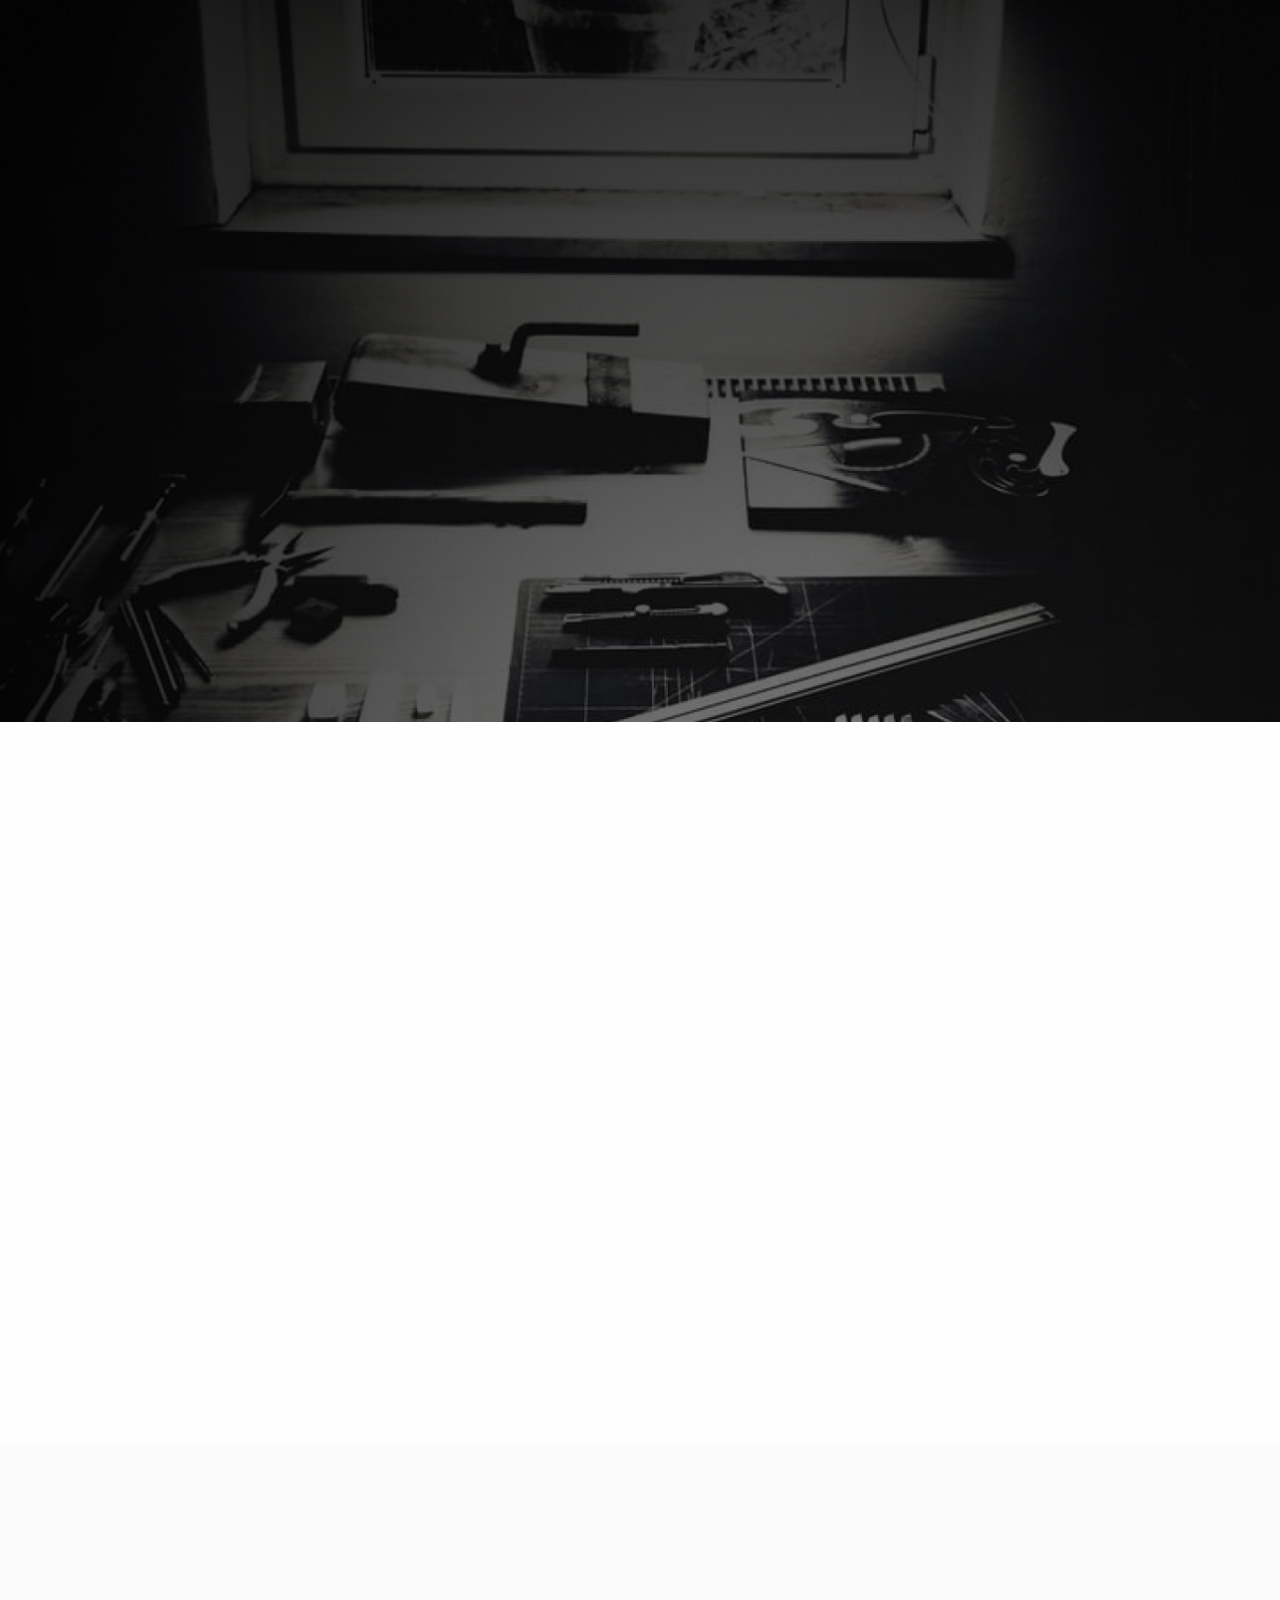
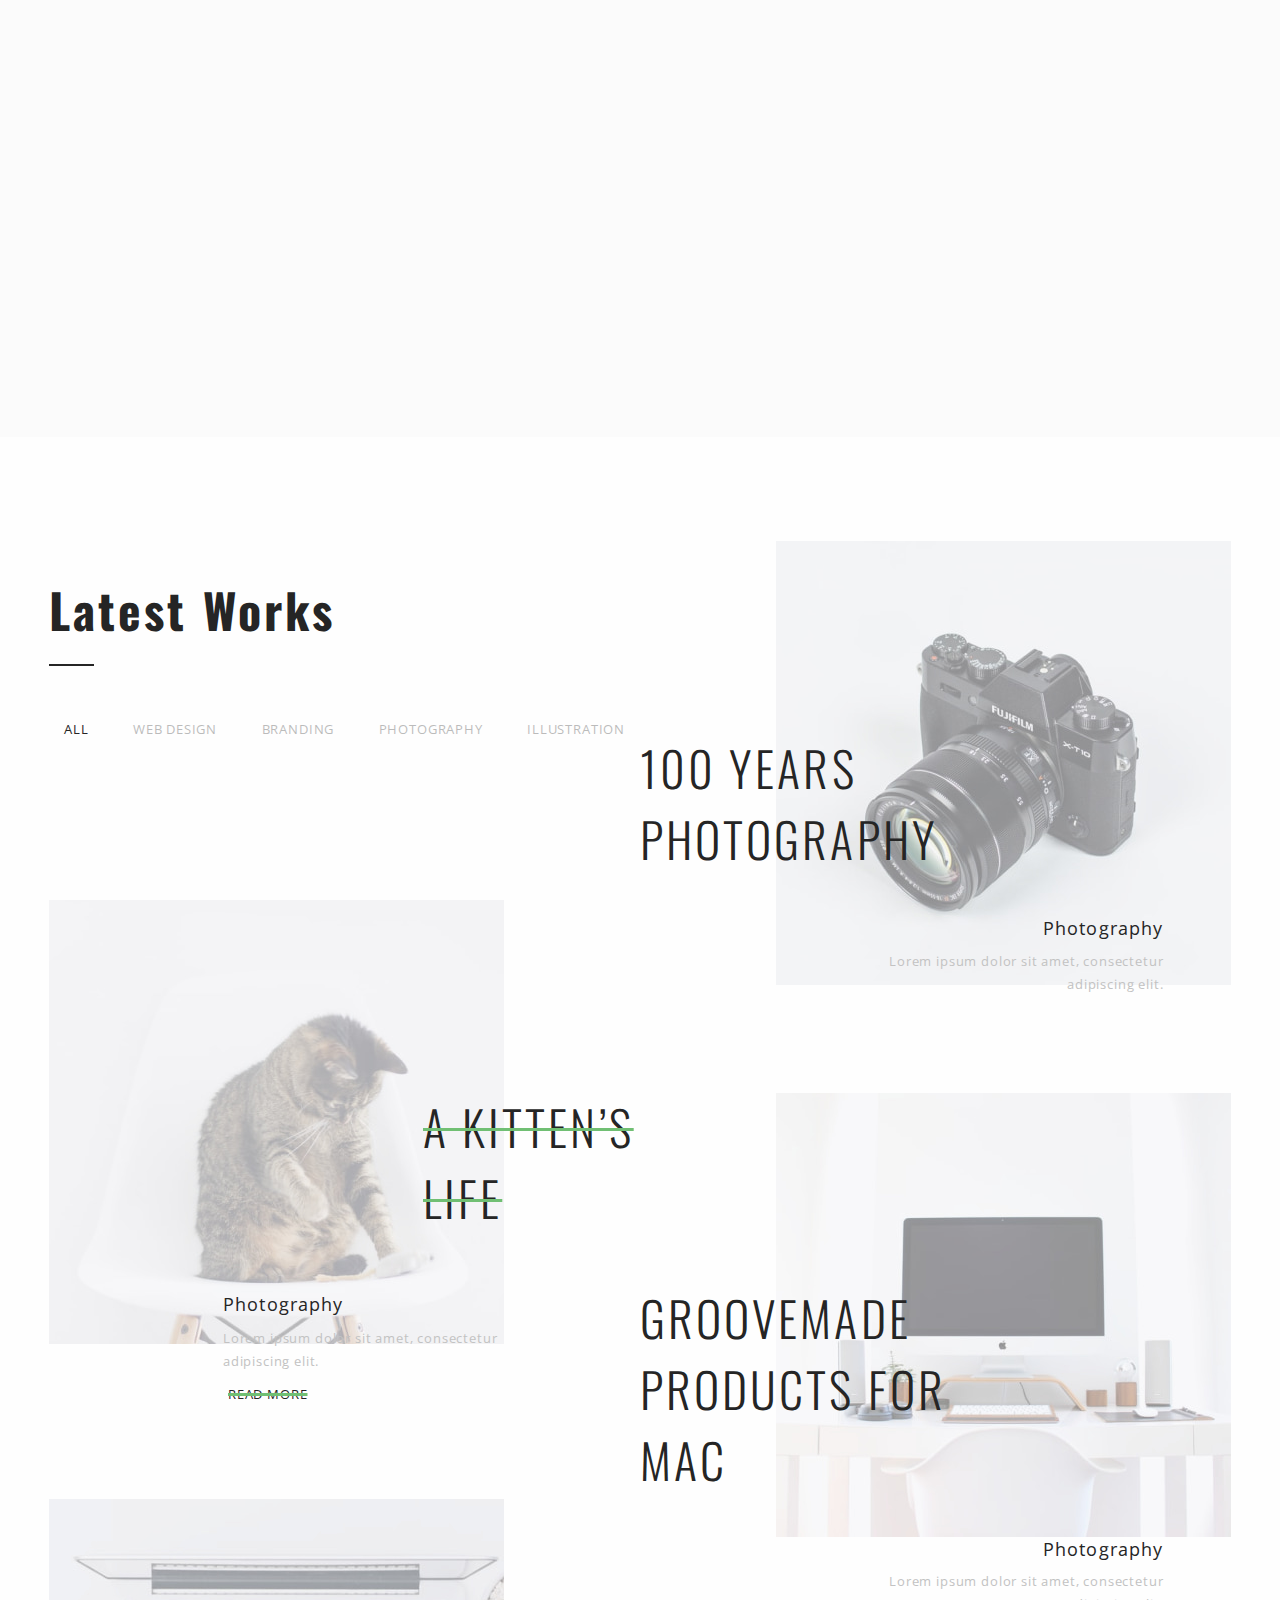
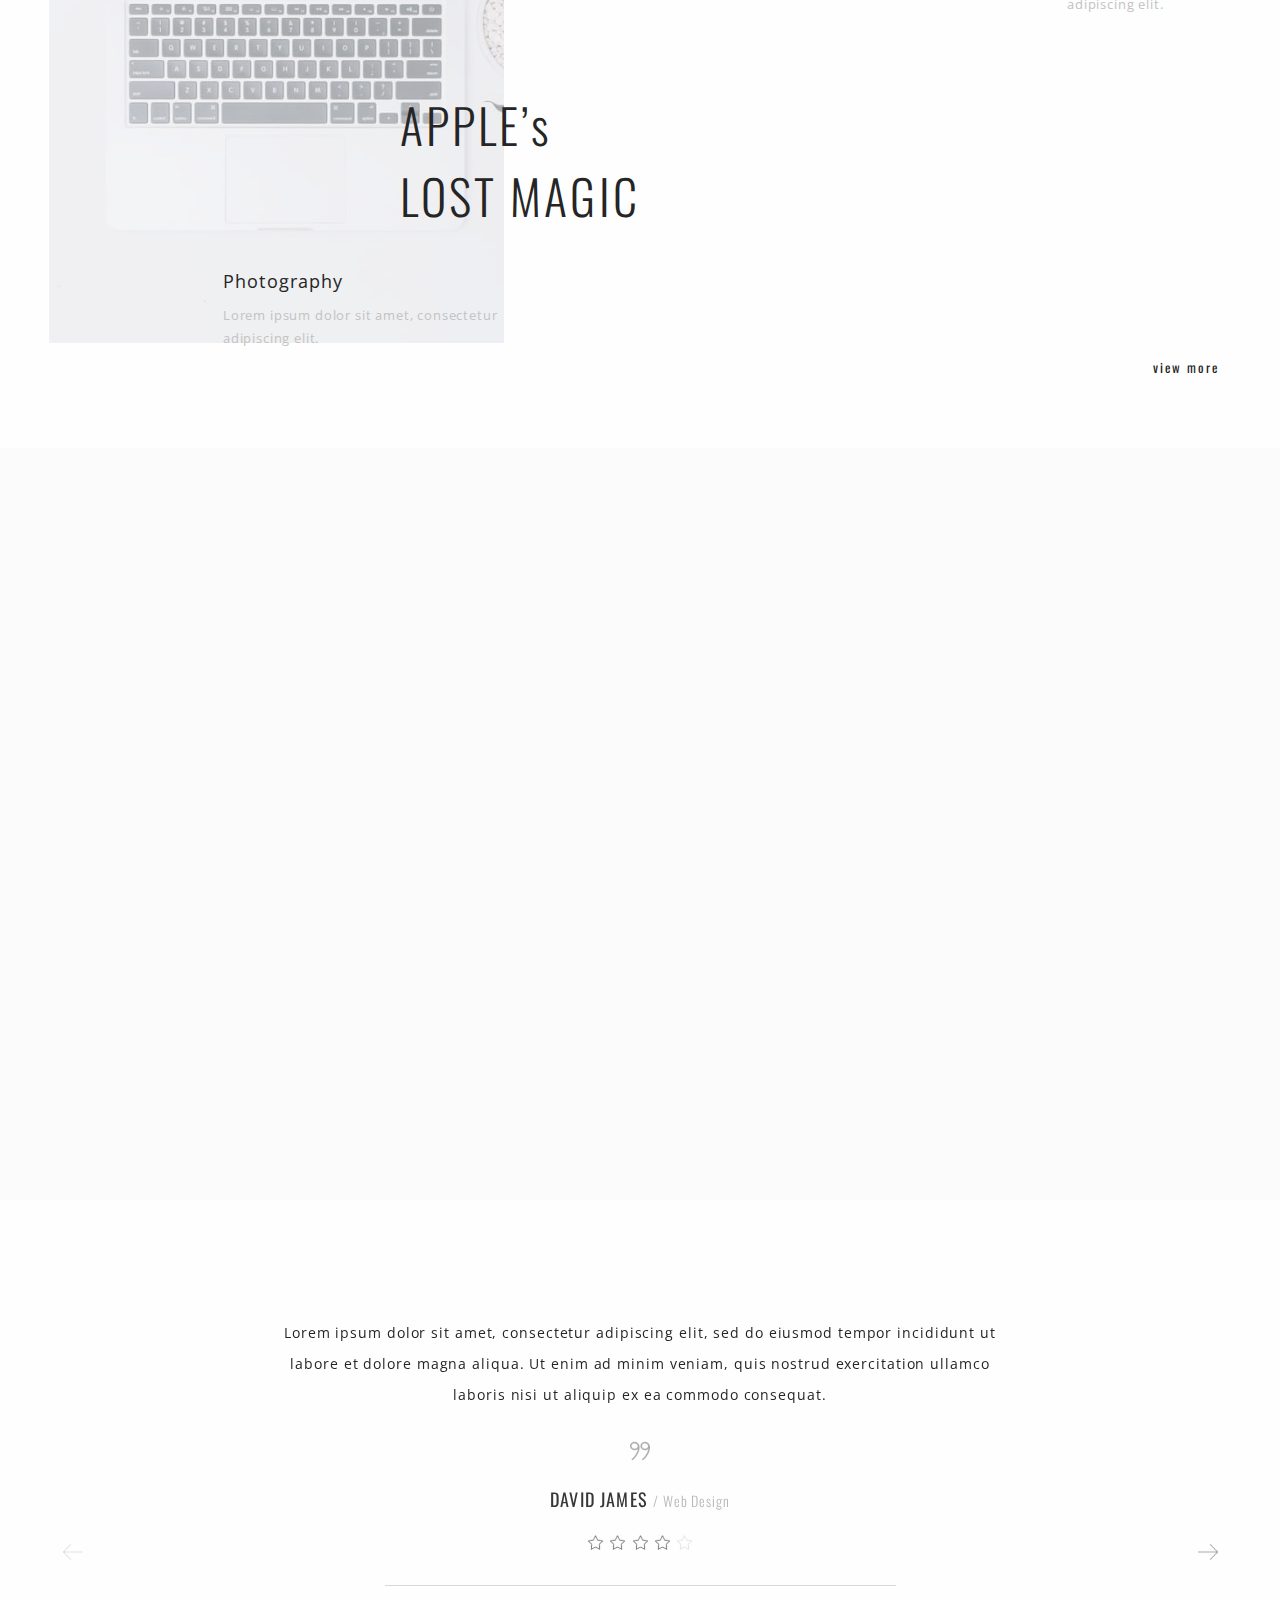
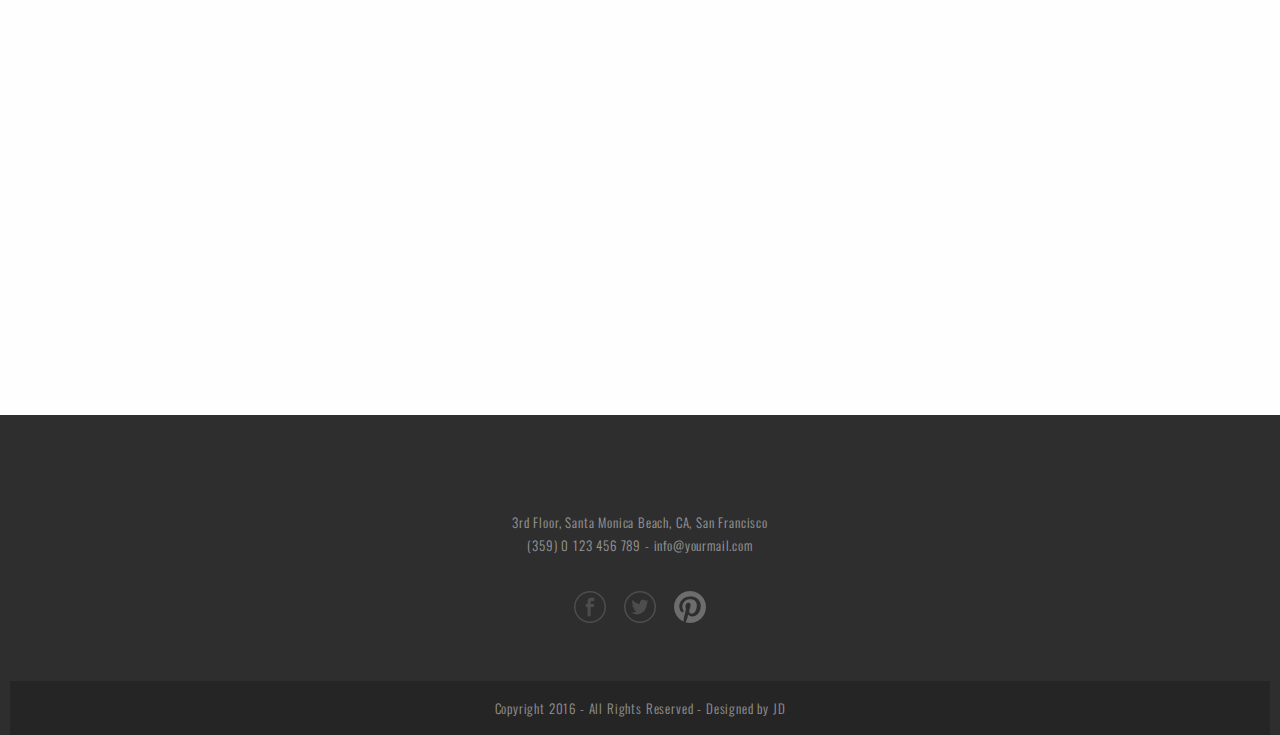
<file: index.html>
<!DOCTYPE html>
<html lang="en">

<head>
	<meta charset="UTF-8">
	<meta http-equiv="X-UA-Compatible" content="IE=edge">
	<meta name="viewport" content="width=device-width, initial-scale=1.0">
	<title>DavidJames`s_Design</title>
	<link rel="stylesheet" href="CSS/style.css">
	<link rel="preconnect" href="https://fonts.googleapis.com">
	<link rel="preconnect" href="https://fonts.gstatic.com" crossorigin>
	<link
		href="https://fonts.googleapis.com/css2?family=Open+Sans:wght@300;400;500;600;700;800&family=Oswald:wght@200;300;400;500;600;700&display=swap"
		rel="stylesheet">
	<link rel="stylesheet" href="https://cdn.jsdelivr.net/npm/swiper@9/swiper-bundle.min.css">
	<link rel="icon" type="image/x-icon" href="Imgs/hedgehog56.png">
</head>

<body>
	<div class="LimiterAll">

		<header class="Header headerAllAnimation">

			<div class="HeaderLimiter Limiter OnlyIndexHeaderLimiter">
				<div class="HeaderLimiterLogoAndNav">
					<a href="index.html">SQWD</a>
					<nav class="HeaderLimiterNav">
						<ul>
							<li><a href="works.html">WORKS</a></li>
							<li><a href="about.html">ABOUT</a></li>
							<li><a href="services.html">SERVICES</a></li>
							<li><a href="blog.html">BLOG</a></li>
							<li><a href="contact.html">CONTACT</a></li>
						</ul>
					</nav>
				</div>

				<div class="HeaderLimiterTitle">
					<h1 class="ScrollAnimation">WHERE GREAT IDEAS COME TO LIFE</h1>
					<h2 class="ScrollAnimation">Passionate creative studio helping startups grow their business!</h2>
				</div>

				<div class="HeaderLimiterSlider">
					<button onclick="firstBackgroundF()" class="HeaderLimiterSliderBtn" data-s="">01</button>
					<button onclick="firstBackgroundS()" class="HeaderLimiterSliderBtn" data-s="">02</button>
					<button onclick="firstBackgroundTh()" class="HeaderLimiterSliderBtn" data-s="">03</button>
				</div>
			</div>

		</header>

		<section class="WeAre">

			<div class="WeAreLimiter Limiter Appearence">
				<div class="WeAreLimiterBody">
					<div class="WeAreLimiterBodyFace">
						<h2>WE ARE</h2>
						<h3>THE SQWD</h3>
						<p class="ScrollAnimation">Lorem ipsum dolor sit amet, consectetur adipiscing elit,
							sed do eiusmod tempor
							incididunt.</p>
					</div>
					<p class="WeAreLimiterBodyMan ScrollAnimation">Lorem ipsum dolor sit amet, consectetur
						adipiscing
						elit, sed do eiusmod tempor
						incididunt.</p>
				</div>
			</div>

		</section>

		<section class="Services">

			<div class="ServicesLimiter Limiter Appearence">
				<h2>Our Services</h2>
				<div class="ServicesLimiterFlex">

					<div class="ServicesLimiterFlexItem ScrollAnimation AnimOnScrollNoBack">
						<div class="ServicesLimiterFlexItemHead">
							<h3>Branding</h3>
							<div class="ServicesLimiterFlexItemImg">
								<img src="Imgs/Services/Pic1.svg" alt="Icon">
							</div>
						</div>
						<p>Lorem ipsum dolor sit amet, consectetur adipiscing elit, sed do eiusmod tempor
							incididunt.</p>
						<a target="_blank"
							href="https://www.brandingmag.com/2015/10/14/what-is-branding-and-why-is-it-important-for-your-business/">READ
							MORE</a>
					</div>

					<div class="ServicesLimiterFlexItem ServicesLimiterFlexItemMiddle ScrollAnimation AnimOnScrollNoBack">
						<div class="ServicesLimiterFlexItemHead">
							<h3>DESIGN</h3>
							<div class="ServicesLimiterFlexItemImg"><img id="ServicesLimiterFlexItemImgSecond"
									src="Imgs/Services/PencilCase.svg" alt="PencilCase"></div>
						</div>
						<p>Lorem ipsum dolor sit amet, consectetur adipiscing elit, sed do eiusmod tempor
							incididunt.</p>
						<a target="_blank" href="https://dribbble.com/tags/design">READ MORE</a>
					</div>

					<div class="ServicesLimiterFlexItem ScrollAnimation AnimOnScrollNoBack">
						<div class="ServicesLimiterFlexItemHead">
							<h3>DEVELOPMENT</h3>
							<div class="ServicesLimiterFlexItemImg"><img src="Imgs/Services/Coding.svg" alt="Coding"></div>
						</div>
						<p>Lorem ipsum dolor sit amet, consectetur adipiscing elit, sed do eiusmod tempor
							incididunt.</p>
						<a target="_blank"
							href="https://ru.wikipedia.org/wiki/%D0%94%D0%B5%D0%B2%D0%B5%D0%BB%D0%BE%D0%BF%D0%BC%D0%B5%D0%BD%D1%82">READ
							MORE</a>
					</div>

				</div>
			</div>
		</section>

		<section class="Works">
			<div class="WorksLimiter Limiter">
				<div class="WorksLimiterFlex">
					<div class="WorksLimiterFlexLeft">

						<div class="WorksLimiterFlexLeftHead">
							<h2>Latest Works</h2>
							<div class="WorksLimiterFlexLeftHeadFilter">
								<button class="worksFilterBtn worksButtonActive" data-f="all">ALL</button>
								<button class="worksFilterBtn" data-f="webDesign">WEB DESIGN</button>
								<button class="worksFilterBtn" data-f="branding">BRANDING</button>
								<button class="worksFilterBtn" data-f="photography">PHOTOGRAPHY</button>
								<button class="worksFilterBtn" data-f="illustration">ILLUSTRATION</button>
							</div>
						</div>

						<div class="WorksLimiterFlexLeftKitty webDesign box">
							<h3>A KITTEN’S LIFE</h3>
							<h4>Photography</h4>
							<p>Lorem ipsum dolor sit amet, consectetur adipiscing elit.</p>
							<a target="_blank" href="Index.html">READ MORE</a>
						</div>

						<div class="WorksLimiterFlexLeftApple branding box">
							<h3>APPLE’s LOST MAGIC</h3>
							<h4>Photography</h4>
							<p>Lorem ipsum dolor sit amet, consectetur adipiscing elit.</p>
						</div>

					</div>
					<div class="WorksLimiterFlexRight">

						<div class="WorksLimiterFlexRightCam photography box">
							<h3>100 YEARS PHOTOGRAPHY</h3>
							<h4>Photography</h4>
							<p>Lorem ipsum dolor sit amet, consectetur adipiscing elit.</p>
						</div>

						<div class="WorksLimiterFlexRightMac illustration box">
							<h3>GROOVEMADE PRODUCTS FOR MAC</h3>
							<h4>Photography</h4>
							<p>Lorem ipsum dolor sit amet, consectetur adipiscing elit.</p>
						</div>

						<div class="WorksLimiterFlexRightLink">
							<a target="_blank" href="Index.html">view more</a>
						</div>

					</div>
				</div>

			</div>
		</section>

		<section class="Team">
			<div class="TeamLimiter Limiter Appearence">
				<h2>The Team</h2>
				<div class="TeamLimiterFlex">
					<div class="TeamLimiterFlexTom">
						<p>TOM JONES</p>
					</div>

					<div class="TeamLimiterFlexMichael">
						<div class="TeamLimiterFlexMichaelTextarea">
							<h3>MICHAEL FRAUP</h3>
							<h4>Creative Director</h4>
							<p>Create with simplicity in mind!</p>
						</div>
					</div>

					<div class="TeamLimiterFlexTim">
						<p>TIM CAHILL</p>
					</div>
				</div>


			</div>
		</section>

		<section class="David">
			<div class="DavidLimiter Limiter swiper mySwiper">
				<div class="swiper-wrapper">
					<div class="swiper-slide">
						<p class="DavidLimiterBigtext">Lorem ipsum dolor sit amet, consectetur adipiscing elit, sed do eiusmod
							tempor
							incididunt ut labore et dolore
							magna aliqua. Ut enim ad minim veniam, quis nostrud exercitation ullamco laboris nisi ut aliquip ex ea
							commodo
							consequat. </p>
						<div class="DavidLimiterImg"><img src="Imgs/David/quote-hand-drawn-symbol.svg" alt="99"></div>
						<p class="DavidLimiterLink">DAVID JAMES <a target="_blank" href="https://djgd.co.uk/">/ Web Design</a></p>
						<div class="DavidLimiterStars" data-totalRatingBtn="4">
							<button class="DavidLimiterStarsButton" data-ratingBtn="5"></button>
							<button class="DavidLimiterStarsButton" data-ratingBtn="4"></button>
							<button class="DavidLimiterStarsButton" data-ratingBtn="3"></button>
							<button class="DavidLimiterStarsButton" data-ratingBtn="2"></button>
							<button class="DavidLimiterStarsButton" data-ratingBtn="1"></button>
						</div>
					</div>
					<div class="swiper-slide">
						<p class="DavidLimiterBigtext">Lorem ipsum dolor sit amet, consectetur adipiscing elit, sed do eiusmod
							tempor
							incididunt ut labore et dolore
							magna aliqua. Ut enim ad minim veniam, quis nostrud exercitation ullamco laboris nisi ut aliquip ex ea
							commodo
							consequat. </p>
						<div class="DavidLimiterImg"><img src="Imgs/David/quote-hand-drawn-symbol.svg" alt="99"></div>
						<p class="DavidLimiterLink">DAVID JAMES <a target="_blank" href="https://djgd.co.uk/">/ Web Design</a></p>
						<div class="DavidLimiterStars">
							<button class="DavidLimiterStarsButton" data-ratingBtn="5"></button>
							<button class="DavidLimiterStarsButton" data-ratingBtn="4"></button>
							<button class="DavidLimiterStarsButton" data-ratingBtn="3"></button>
							<button class="DavidLimiterStarsButton" data-ratingBtn="2"></button>
							<button class="DavidLimiterStarsButton" data-ratingBtn="1"></button>
						</div>
					</div>
					<div class="swiper-slide">
						<p class="DavidLimiterBigtext">Lorem ipsum dolor sit amet, consectetur adipiscing elit, sed do eiusmod
							tempor
							incididunt ut labore et dolore
							magna aliqua. Ut enim ad minim veniam, quis nostrud exercitation ullamco laboris nisi ut aliquip ex ea
							commodo
							consequat. </p>
						<div class="DavidLimiterImg"><img src="Imgs/David/quote-hand-drawn-symbol.svg" alt="99"></div>
						<p class="DavidLimiterLink">DAVID JAMES <a target="_blank" href="https://djgd.co.uk/">/ Web Design</a></p>
						<div class="DavidLimiterStars">
							<button class="DavidLimiterStarsButton" data-ratingBtn="5"></button>
							<button class="DavidLimiterStarsButton" data-ratingBtn="4"></button>
							<button class="DavidLimiterStarsButton" data-ratingBtn="3"></button>
							<button class="DavidLimiterStarsButton" data-ratingBtn="2"></button>
							<button class="DavidLimiterStarsButton" data-ratingBtn="1"></button>
						</div>
					</div>
				</div>
				<div class="DavidLimiterSlider">
					<button class="swiper-button-prev"><img src="Imgs/David/leftArrow.svg" alt="leftArrow"></button>
					<button class="swiper-button-next"><img src="Imgs/David/rightArrow.svg" alt="rightArrow"></button>
				</div>
			</div>
		</section>

		<section class="Contact">
			<div class="ContactLimiter ContactLimiterFlex Appearence">
				<div class="ContactLimiterFlexLeft">
					<img src="Imgs/Contact/briefcase.svg" alt="briefcase">
					<h3>Want to work together?</h3>
					<button class="ContactLimiterFlexBigbtn">Amazing. Tell us about your project!</button>
				</div>
				<div class="ContactLimiterFlexRight">
					<img src="Imgs/Contact/mail.svg" alt="mail">
					<button class="ContactLimiterFlexLiketitle">Contact us</button>
					<button class="ContactLimiterFlexBigbtn">Get in touch</button>
				</div>
			</div>
		</section>

		<footer class="Footer">
			<div class="FooterInfo">
				<p class="FooterAdress">3rd Floor, Santa Monica Beach, CA, San Francisco</p>
				<p class="FooterMailAdress">(359) 0 123 456 789 - info@yourmail.com</p>
				<div class="FooterLinks">
					<a target="_blank" href="https://Facebook.com"><img src="Imgs/Footer/Facebook.svg" alt="Facebook"></a>
					<a target="_blank" href="https://Twitter.com"><img src="Imgs/Footer/Twitter.svg" alt="Twitter"></a>
					<a target="_blank" href="https://Pinterest.com"><img src="Imgs/Footer/Pinterest.svg" alt="Pinterest"></a>
				</div>
			</div>
			<div class="FooterCopyright">
				<p>Copyright 2016 - All Rights Reserved - Designed by JD</p>
			</div>
		</footer>
		<!-- Swiper JS -->
		<script src="https://cdn.jsdelivr.net/npm/swiper@9/swiper-bundle.min.js"></script>

		<!-- Initialize Swiper -->
		<script>
			var swiper = new Swiper(".mySwiper", {
				pagination: {
					el: ".swiper-pagination",
					type: "progressbar",
				},
				navigation: {
					nextEl: ".swiper-button-next",
					prevEl: ".swiper-button-prev",
				},
			});
		</script>
		<script src="JS/mainScript.js"></script>
	</div>
</body>

</html>
</file>
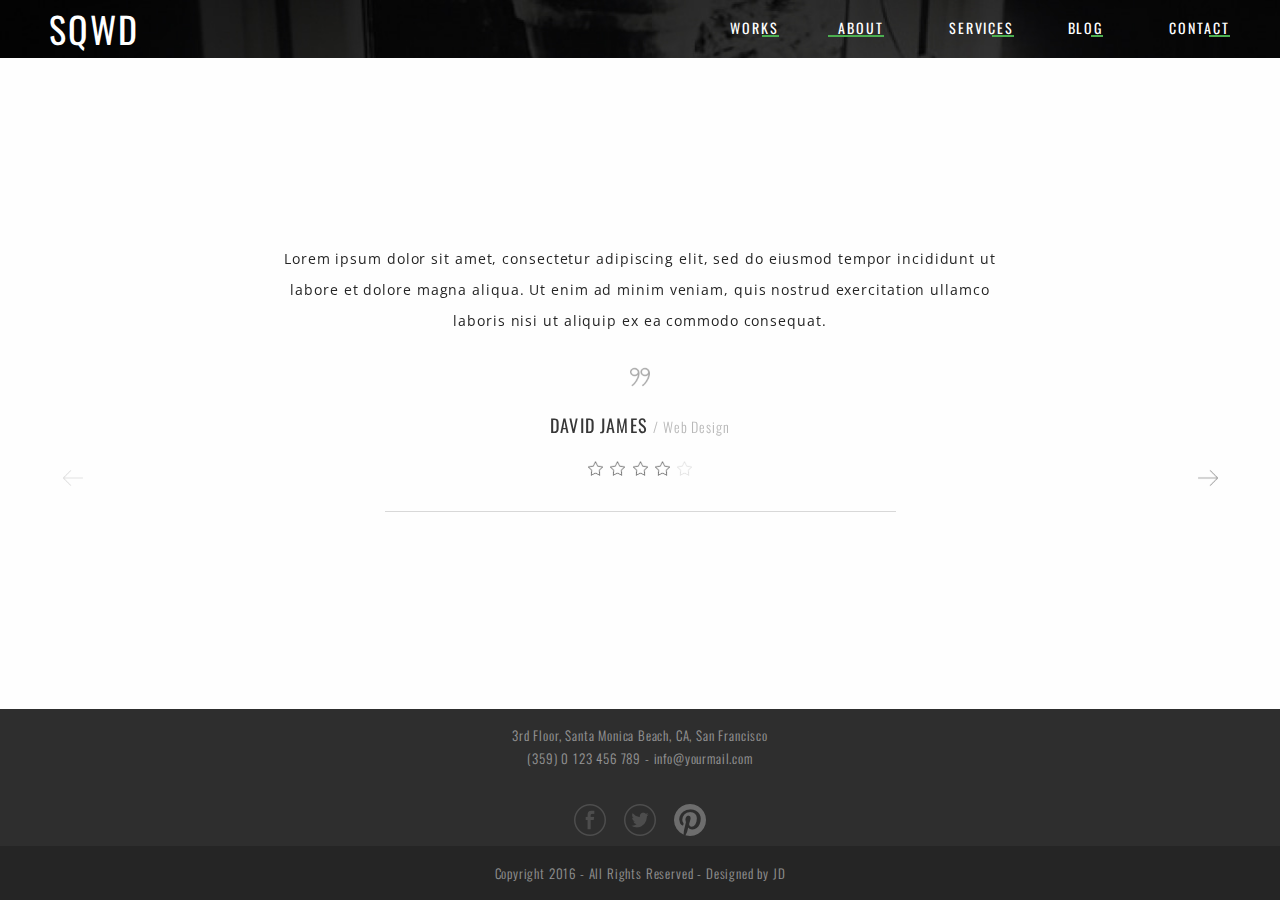
<file: about.html>
<!DOCTYPE html>
<html lang="en">

<head>
	<meta charset="UTF-8">
	<meta http-equiv="X-UA-Compatible" content="IE=edge">
	<meta name="viewport" content="width=device-width, initial-scale=1.0">
	<title>DavidJames`s_About</title>
	<link rel="stylesheet" href="CSS/style.css">
	<link rel="preconnect" href="https://fonts.googleapis.com">
	<link rel="preconnect" href="https://fonts.gstatic.com" crossorigin>
	<link
		href="https://fonts.googleapis.com/css2?family=Open+Sans:wght@300;400;500;600;700;800&family=Oswald:wght@200;300;400;500;600;700&display=swap"
		rel="stylesheet">
	<link href="https://unpkg.com/aos@2.3.1/dist/aos.css" rel="stylesheet">
	<link rel="stylesheet" href="https://cdn.jsdelivr.net/npm/swiper@9/swiper-bundle.min.css">
</head>

<body>
	<div class="LimiterAll">

		<header class="Header Otherpages_Header">

			<div class="HeaderLimiter Limiter">
				<div class="HeaderLimiterLogoAndNav Otherpages_HeaderLimiterLogoAndNav">
					<a href="index.html">SQWD</a>
					<nav class="HeaderLimiterNav">
						<ul>
							<li><a href="works.html">WORKS</a></li>
							<li class="Active"><a href="about.html">ABOUT</a></li>
							<li><a href="services.html">SERVICES</a></li>
							<li><a href="blog.html">BLOG</a></li>
							<li><a href="contact.html">CONTACT</a></li>
						</ul>
					</nav>
				</div>
			</div>

		</header>

		<section class="David">
			<div class="DavidLimiter Limiter swiper mySwiper">
				<div class="swiper-wrapper">
					<div class="swiper-slide">
						<p class="DavidLimiterBigtext">Lorem ipsum dolor sit amet, consectetur adipiscing elit, sed do eiusmod
							tempor
							incididunt ut labore et dolore
							magna aliqua. Ut enim ad minim veniam, quis nostrud exercitation ullamco laboris nisi ut aliquip ex ea
							commodo
							consequat. </p>
						<div class="DavidLimiterImg"><img src="Imgs/David/quote-hand-drawn-symbol.svg" alt="99"></div>
						<p class="DavidLimiterLink">DAVID JAMES <a target="_blank" href="https://djgd.co.uk/">/ Web Design</a></p>
						<div class="DavidLimiterStars" data-totalRatingBtn="4">
							<button class="DavidLimiterStarsButton" data-ratingBtn="5"></button>
							<button class="DavidLimiterStarsButton" data-ratingBtn="4"></button>
							<button class="DavidLimiterStarsButton" data-ratingBtn="3"></button>
							<button class="DavidLimiterStarsButton" data-ratingBtn="2"></button>
							<button class="DavidLimiterStarsButton" data-ratingBtn="1"></button>
						</div>
					</div>
					<div class="swiper-slide">
						<p class="DavidLimiterBigtext">Lorem ipsum dolor sit amet, consectetur adipiscing elit, sed do eiusmod
							tempor
							incididunt ut labore et dolore
							magna aliqua. Ut enim ad minim veniam, quis nostrud exercitation ullamco laboris nisi ut aliquip ex ea
							commodo
							consequat. </p>
						<div class="DavidLimiterImg"><img src="Imgs/David/quote-hand-drawn-symbol.svg" alt="99"></div>
						<p class="DavidLimiterLink">DAVID JAMES <a target="_blank" href="https://djgd.co.uk/">/ Web Design</a></p>
						<div class="DavidLimiterStars">
							<button class="DavidLimiterStarsButton" data-ratingBtn="5"></button>
							<button class="DavidLimiterStarsButton" data-ratingBtn="4"></button>
							<button class="DavidLimiterStarsButton" data-ratingBtn="3"></button>
							<button class="DavidLimiterStarsButton" data-ratingBtn="2"></button>
							<button class="DavidLimiterStarsButton" data-ratingBtn="1"></button>
						</div>
					</div>
					<div class="swiper-slide">
						<p class="DavidLimiterBigtext">Lorem ipsum dolor sit amet, consectetur adipiscing elit, sed do eiusmod
							tempor
							incididunt ut labore et dolore
							magna aliqua. Ut enim ad minim veniam, quis nostrud exercitation ullamco laboris nisi ut aliquip ex ea
							commodo
							consequat. </p>
						<div class="DavidLimiterImg"><img src="Imgs/David/quote-hand-drawn-symbol.svg" alt="99"></div>
						<p class="DavidLimiterLink">DAVID JAMES <a target="_blank" href="https://djgd.co.uk/">/ Web Design</a></p>
						<div class="DavidLimiterStars">
							<button class="DavidLimiterStarsButton" data-ratingBtn="5"></button>
							<button class="DavidLimiterStarsButton" data-ratingBtn="4"></button>
							<button class="DavidLimiterStarsButton" data-ratingBtn="3"></button>
							<button class="DavidLimiterStarsButton" data-ratingBtn="2"></button>
							<button class="DavidLimiterStarsButton" data-ratingBtn="1"></button>
						</div>
					</div>
				</div>
				<div class="DavidLimiterSlider">
					<button class="swiper-button-prev"><img src="Imgs/David/leftArrow.svg" alt="leftArrow"></button>
					<button class="swiper-button-next"><img src="Imgs/David/rightArrow.svg" alt="rightArrow"></button>
				</div>
			</div>
		</section>

		<footer class="Footer Otherpages_Footer">
			<div class="FooterInfo">
				<p class="FooterAdress">3rd Floor, Santa Monica Beach, CA, San Francisco</p>
				<p class="FooterMailAdress">(359) 0 123 456 789 - info@yourmail.com</p>
				<div class="FooterLinks Otherpages_FooterLinks">
					<a target="_blank" href="https://Facebook.com"><img src="Imgs/Footer/Facebook.svg" alt="Facebook"></a>
					<a target="_blank" href="https://Twitter.com"><img src="Imgs/Footer/Twitter.svg" alt="Twitter"></a>
					<a target="_blank" href="https://Pinterest.com"><img src="Imgs/Footer/Pinterest.svg" alt="Pinterest"></a>
				</div>
			</div>
			<div class="FooterCopyright">
				<p>Copyright 2016 - All Rights Reserved - Designed by JD</p>
			</div>
		</footer>
		<script src="https://unpkg.com/aos@2.3.1/dist/aos.js"></script>
		<script>
			AOS.init();
		</script>
		<!-- Swiper JS -->
		<script src="https://cdn.jsdelivr.net/npm/swiper@9/swiper-bundle.min.js"></script>
		<!-- Initialize Swiper -->
		<script>
			var swiper = new Swiper(".mySwiper", {
				pagination: {
					el: ".swiper-pagination",
					type: "progressbar",
				},
				navigation: {
					nextEl: ".swiper-button-next",
					prevEl: ".swiper-button-prev",
				},
			});
		</script>
	</div>
</body>

</html>
</file>
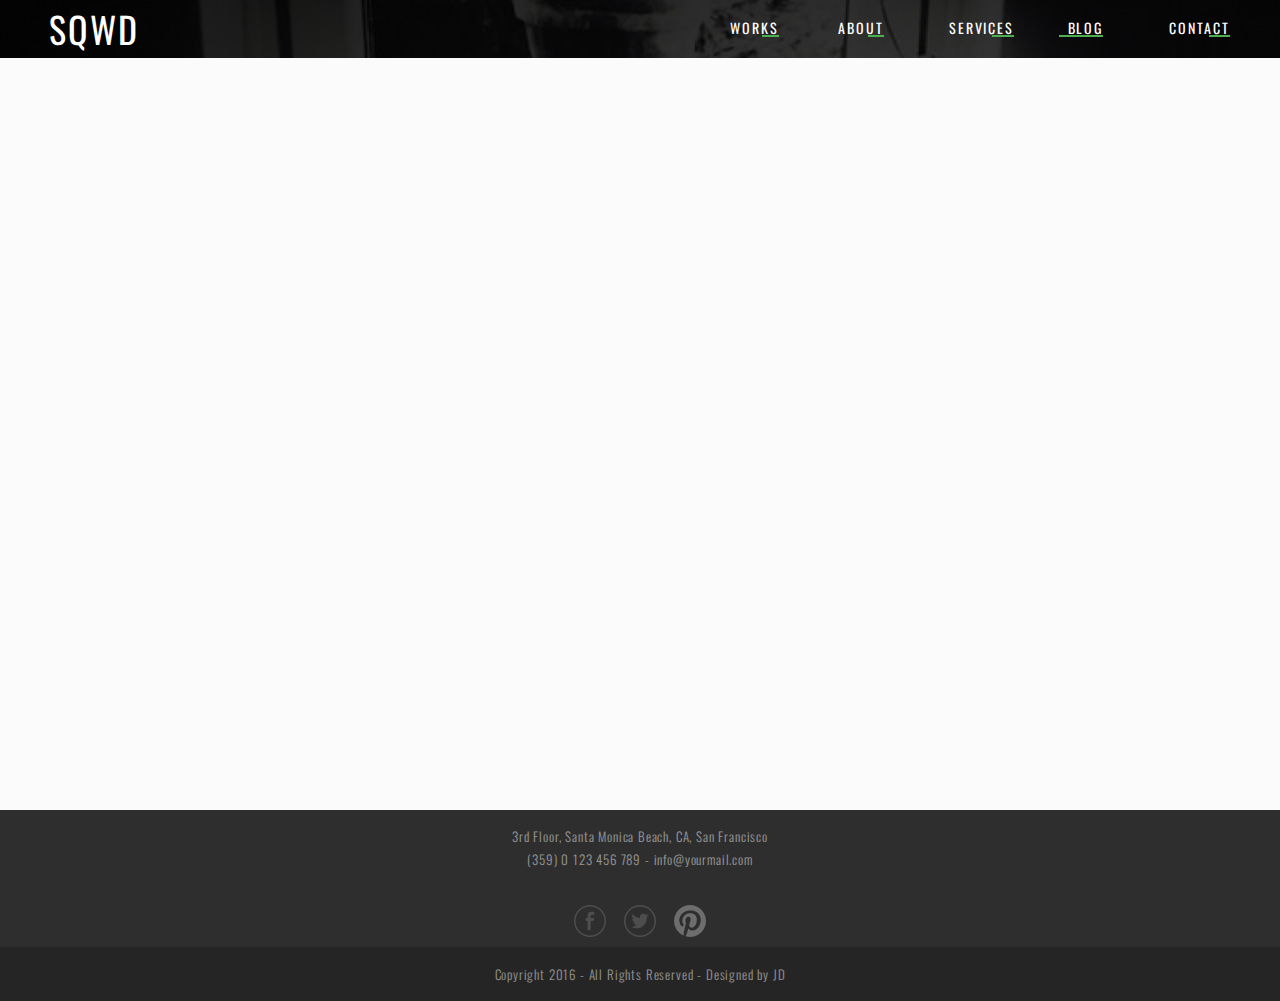
<file: blog.html>
<!DOCTYPE html>
<html lang="en">

<head>
	<meta charset="UTF-8">
	<meta http-equiv="X-UA-Compatible" content="IE=edge">
	<meta name="viewport" content="width=device-width, initial-scale=1.0">
	<title>DavidJames`s_Blog</title>
	<link rel="stylesheet" href="CSS/style.css">
	<link rel="preconnect" href="https://fonts.googleapis.com">
	<link rel="preconnect" href="https://fonts.gstatic.com" crossorigin>
	<link
		href="https://fonts.googleapis.com/css2?family=Open+Sans:wght@300;400;500;600;700;800&family=Oswald:wght@200;300;400;500;600;700&display=swap"
		rel="stylesheet">
	<link href="https://unpkg.com/aos@2.3.1/dist/aos.css" rel="stylesheet">
</head>

<body>
	<div class="LimiterAll">

		<header class="Header Otherpages_Header">

			<div class="HeaderLimiter Limiter">
				<div class="HeaderLimiterLogoAndNav Otherpages_HeaderLimiterLogoAndNav">
					<a href="index.html">SQWD</a>
					<nav class="HeaderLimiterNav">
						<ul>
							<li><a href="works.html">WORKS</a></li>
							<li><a href="about.html">ABOUT</a></li>
							<li><a href="services.html">SERVICES</a></li>
							<li class="Active"><a href="blog.html">BLOG</a></li>
							<li><a href="contact.html">CONTACT</a></li>
						</ul>
					</nav>
				</div>
			</div>

		</header>

		<section class="Team">
			<div class="TeamLimiter Limiter Appearence">
				<h2>The Team</h2>
				<div class="TeamLimiterFlex">
					<div class="TeamLimiterFlexTom">
						<p>TOM JONES</p>
					</div>

					<div class="TeamLimiterFlexMichael">
						<div class="TeamLimiterFlexMichaelTextarea">
							<h3>MICHAEL FRAUP</h3>
							<h4>Creative Director</h4>
							<p>Create with simplicity in mind!</p>
						</div>
					</div>

					<div class="TeamLimiterFlexTim">
						<p>TIM CAHILL</p>
					</div>
				</div>


			</div>
		</section>

		<footer class="Footer Otherpages_Footer">
			<div class="FooterInfo">
				<p class="FooterAdress">3rd Floor, Santa Monica Beach, CA, San Francisco</p>
				<p class="FooterMailAdress">(359) 0 123 456 789 - info@yourmail.com</p>
				<div class="FooterLinks Otherpages_FooterLinks">
					<a target="_blank" href="https://Facebook.com"><img src="Imgs/Footer/Facebook.svg" alt="Facebook"></a>
					<a target="_blank" href="https://Twitter.com"><img src="Imgs/Footer/Twitter.svg" alt="Twitter"></a>
					<a target="_blank" href="https://Pinterest.com"><img src="Imgs/Footer/Pinterest.svg" alt="Pinterest"></a>
				</div>
			</div>
			<div class="FooterCopyright">
				<p>Copyright 2016 - All Rights Reserved - Designed by JD</p>
			</div>
		</footer>
		<script src="https://unpkg.com/aos@2.3.1/dist/aos.js"></script>
		<script>
			AOS.init();
		</script>
	</div>
</body>

</html>
</file>
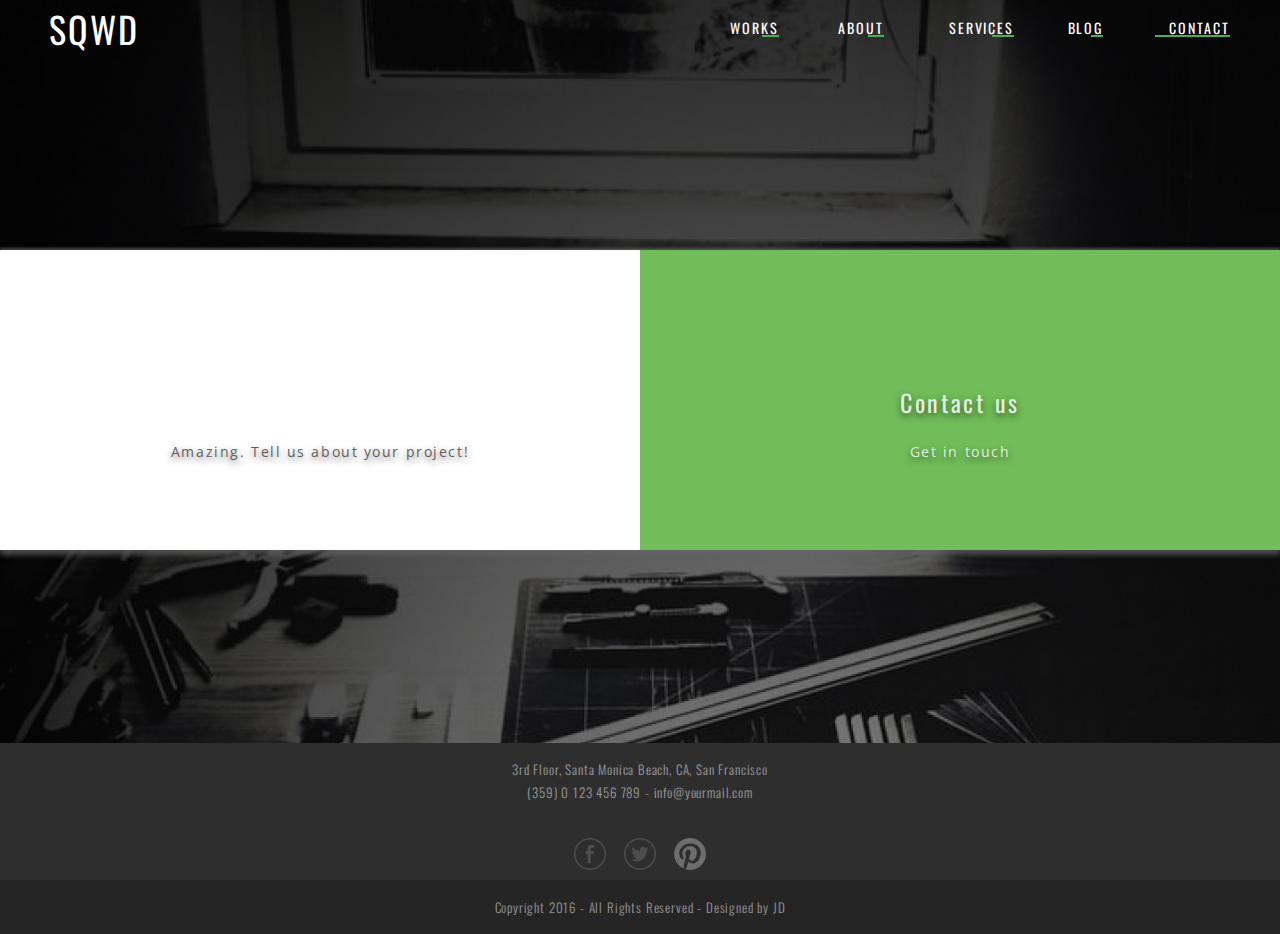
<file: contact.html>
<!DOCTYPE html>
<html lang="en">

<head>
	<meta charset="UTF-8">
	<meta http-equiv="X-UA-Compatible" content="IE=edge">
	<meta name="viewport" content="width=device-width, initial-scale=1.0">
	<title>DavidJames`s_Contact</title>
	<link rel="stylesheet" href="CSS/style.css">
	<link rel="preconnect" href="https://fonts.googleapis.com">
	<link rel="preconnect" href="https://fonts.gstatic.com" crossorigin>
	<link
		href="https://fonts.googleapis.com/css2?family=Open+Sans:wght@300;400;500;600;700;800&family=Oswald:wght@200;300;400;500;600;700&display=swap"
		rel="stylesheet">
	<link href="https://unpkg.com/aos@2.3.1/dist/aos.css" rel="stylesheet">
</head>

<body>
	<div class="LimiterAll">

		<header class="Header Otherpages_Header">

			<div class="HeaderLimiter Limiter">
				<div class="HeaderLimiterLogoAndNav Otherpages_HeaderLimiterLogoAndNav">
					<a href="index.html">SQWD</a>
					<nav class="HeaderLimiterNav">
						<ul>
							<li><a href="works.html">WORKS</a></li>
							<li><a href="about.html">ABOUT</a></li>
							<li><a href="services.html">SERVICES</a></li>
							<li><a href="blog.html">BLOG</a></li>
							<li class="Active"><a href="contact.html">CONTACT</a></li>
						</ul>
					</nav>
				</div>
			</div>

		</header>

		<section class="Contact Contact_Contact">
			<div class="ContactLimiter ContactLimiterFlex Contact_ContactLimiter Appearence">
				<div class="ContactLimiterFlexLeft" data-aos="fade-right">
					<img src="Imgs/Contact/briefcase.svg" alt="briefcase">
					<h3>Want to work together?</h3>
					<button class="ContactLimiterFlexBigbtn" onclick="#">Amazing. Tell us about your project!</button>
				</div>
				<div class="ContactLimiterFlexRight" data-aos="fade-left">
					<img src="Imgs/Contact/mail.svg" alt="mail">
					<button class="ContactLimiterFlexLiketitle" onclick="#">Contact us</button>
					<button class="ContactLimiterFlexBigbtn" onclick="#">Get in touch</button>
				</div>
			</div>
		</section>


		<footer class="Footer Otherpages_Footer">
			<div class="FooterInfo">
				<p class="FooterAdress">3rd Floor, Santa Monica Beach, CA, San Francisco</p>
				<p class="FooterMailAdress">(359) 0 123 456 789 - info@yourmail.com</p>
				<div class="FooterLinks Otherpages_FooterLinks">
					<a target="_blank" href="https://Facebook.com"><img src="Imgs/Footer/Facebook.svg" alt="Facebook"></a>
					<a target="_blank" href="https://Twitter.com"><img src="Imgs/Footer/Twitter.svg" alt="Twitter"></a>
					<a target="_blank" href="https://Pinterest.com"><img src="Imgs/Footer/Pinterest.svg" alt="Pinterest"></a>
				</div>
			</div>
			<div class="FooterCopyright">
				<p>Copyright 2016 - All Rights Reserved - Designed by JD</p>
			</div>
		</footer>
		<script src="https://unpkg.com/aos@2.3.1/dist/aos.js"></script>
		<script>
			AOS.init();
		</script>
	</div>
</body>

</html>
</file>
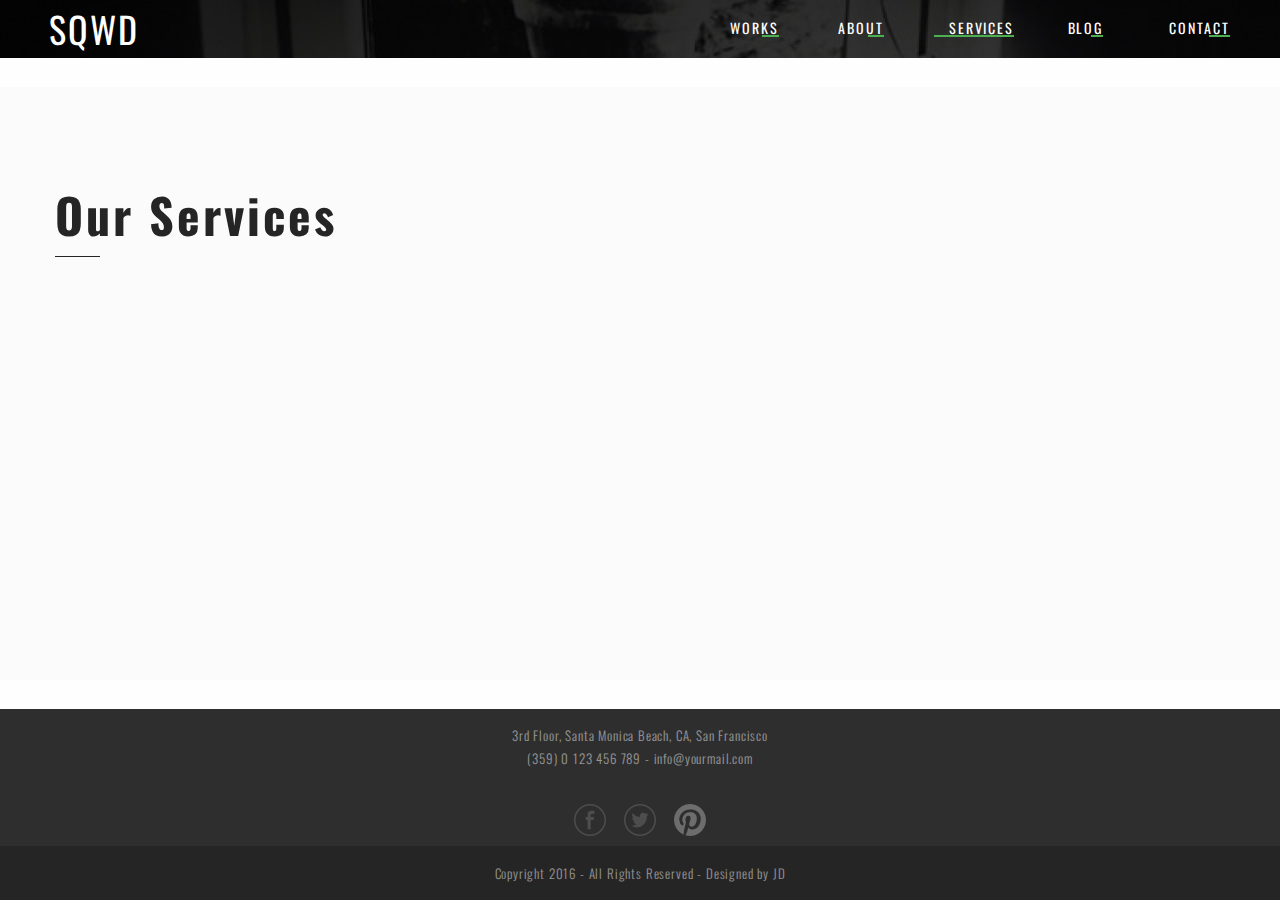
<file: services.html>
<!DOCTYPE html>
<html lang="en">

<head>
	<meta charset="UTF-8">
	<meta http-equiv="X-UA-Compatible" content="IE=edge">
	<meta name="viewport" content="width=device-width, initial-scale=1.0">
	<title>DavidJames`s_Services</title>
	<link rel="stylesheet" href="CSS/style.css">
	<link rel="preconnect" href="https://fonts.googleapis.com">
	<link rel="preconnect" href="https://fonts.gstatic.com" crossorigin>
	<link
		href="https://fonts.googleapis.com/css2?family=Open+Sans:wght@300;400;500;600;700;800&family=Oswald:wght@200;300;400;500;600;700&display=swap"
		rel="stylesheet">
	<link href="https://unpkg.com/aos@2.3.1/dist/aos.css" rel="stylesheet">
</head>

<body>
	<div class="LimiterAll">

		<header class="Header Otherpages_Header">

			<div class="HeaderLimiter Limiter">
				<div class="HeaderLimiterLogoAndNav Otherpages_HeaderLimiterLogoAndNav">
					<a href="index.html">SQWD</a>
					<nav class="HeaderLimiterNav">
						<ul>
							<li><a href="works.html">WORKS</a></li>
							<li><a href="about.html">ABOUT</a></li>
							<li class="Active"><a href="services.html">SERVICES</a></li>
							<li><a href="blog.html">BLOG</a></li>
							<li><a href="contact.html">CONTACT</a></li>
						</ul>
					</nav>
				</div>
			</div>

		</header>

		<section class="Services">

			<div class="ServicesLimiter Limiter Appearence">
				<h2 data-aos="fade-up-left">Our Services</h2>
				<div class="ServicesLimiterFlex">

					<div class="ServicesLimiterFlexItem" data-aos="fade-right">
						<div class="ServicesLimiterFlexItemHead">
							<h3>Branding</h3>
							<div class="ServicesLimiterFlexItemImg"><img src="Imgs/Services/Pic1.svg" alt="Icon"></div>
						</div>
						<p>Lorem ipsum dolor sit amet, consectetur adipiscing elit, sed do eiusmod tempor incididunt.</p>
						<a target="_blank"
							href="https://www.brandingmag.com/2015/10/14/what-is-branding-and-why-is-it-important-for-your-business/">READ
							MORE</a>
					</div>

					<div class="ServicesLimiterFlexItem ServicesLimiterFlexItemMiddle" data-aos="fade-up">
						<div class="ServicesLimiterFlexItemHead">
							<h3>DESIGN</h3>
							<div class="ServicesLimiterFlexItemImg"><img id="ServicesLimiterFlexItemImgSecond"
									src="Imgs/Services/PencilCase.svg" alt="PencilCase"></div>
						</div>
						<p>Lorem ipsum dolor sit amet, consectetur adipiscing elit, sed do eiusmod tempor incididunt.</p>
						<a target="_blank" href="https://dribbble.com/tags/design">READ MORE</a>
					</div>

					<div class="ServicesLimiterFlexItem" data-aos="fade-left">
						<div class="ServicesLimiterFlexItemHead">
							<h3>DEVELOPMENT</h3>
							<div class="ServicesLimiterFlexItemImg"><img src="Imgs/Services/Coding.svg" alt="Coding"></div>
						</div>
						<p>Lorem ipsum dolor sit amet, consectetur adipiscing elit, sed do eiusmod tempor incididunt.</p>
						<a target="_blank"
							href="https://ru.wikipedia.org/wiki/%D0%94%D0%B5%D0%B2%D0%B5%D0%BB%D0%BE%D0%BF%D0%BC%D0%B5%D0%BD%D1%82">READ
							MORE</a>
					</div>

				</div>
			</div>
		</section>

		<footer class="Footer Otherpages_Footer">
			<div class="FooterInfo">
				<p class="FooterAdress">3rd Floor, Santa Monica Beach, CA, San Francisco</p>
				<p class="FooterMailAdress">(359) 0 123 456 789 - info@yourmail.com</p>
				<div class="FooterLinks Otherpages_FooterLinks">
					<a target="_blank" href="https://Facebook.com"><img src="Imgs/Footer/Facebook.svg" alt="Facebook"></a>
					<a target="_blank" href="https://Twitter.com"><img src="Imgs/Footer/Twitter.svg" alt="Twitter"></a>
					<a target="_blank" href="https://Pinterest.com"><img src="Imgs/Footer/Pinterest.svg" alt="Pinterest"></a>
				</div>
			</div>
			<div class="FooterCopyright">
				<p>Copyright 2016 - All Rights Reserved - Designed by JD</p>
			</div>
		</footer>
		<script src="https://unpkg.com/aos@2.3.1/dist/aos.js"></script>
		<script>
			AOS.init();
		</script>
	</div>
</body>

</html>
</file>
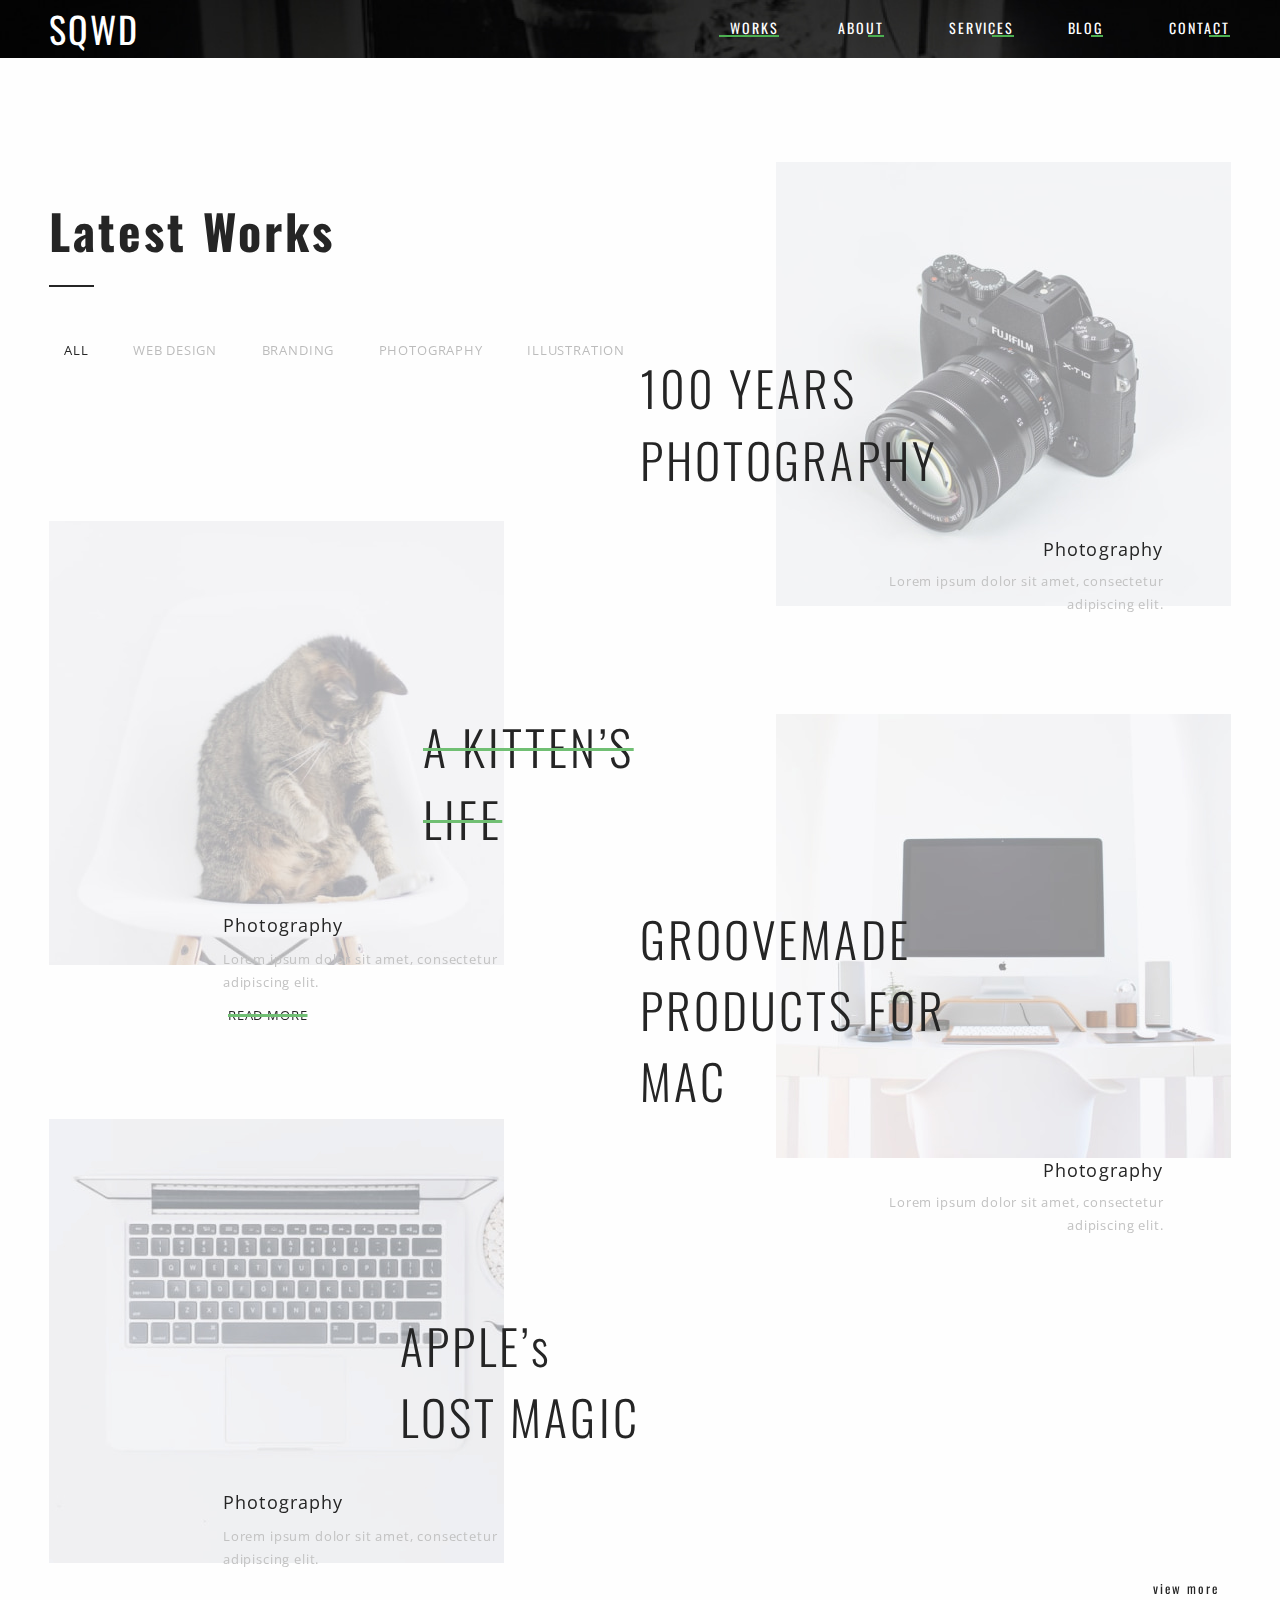
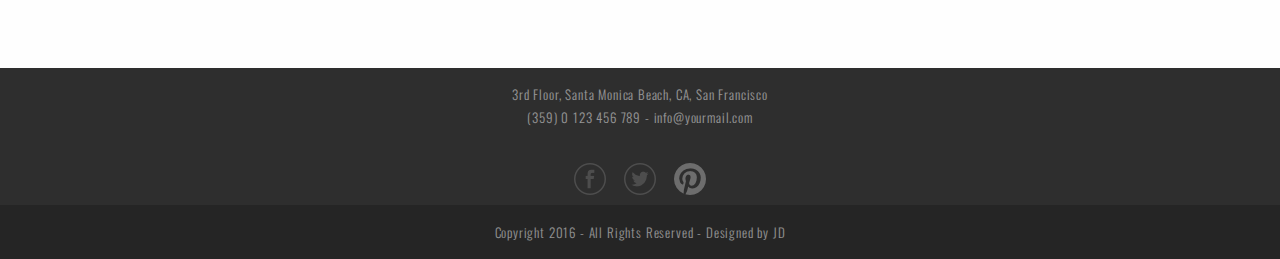
<file: works.html>
<!DOCTYPE html>
<html lang="en">

<head>
	<meta charset="UTF-8">
	<meta http-equiv="X-UA-Compatible" content="IE=edge">
	<meta name="viewport" content="width=device-width, initial-scale=1.0">
	<title>DavidJames`s_Work</title>
	<link rel="stylesheet" href="CSS/style.css">
	<link rel="preconnect" href="https://fonts.googleapis.com">
	<link rel="preconnect" href="https://fonts.gstatic.com" crossorigin>
	<link
		href="https://fonts.googleapis.com/css2?family=Open+Sans:wght@300;400;500;600;700;800&family=Oswald:wght@200;300;400;500;600;700&display=swap"
		rel="stylesheet">
	<link href="https://unpkg.com/aos@2.3.1/dist/aos.css" rel="stylesheet">
</head>

<body>
	<div class="LimiterAll">

		<header class="Header Otherpages_Header">

			<div class="HeaderLimiter Limiter">
				<div class="HeaderLimiterLogoAndNav Otherpages_HeaderLimiterLogoAndNav">
					<a href="index.html">SQWD</a>
					<nav class="HeaderLimiterNav">
						<ul>
							<li class="Active"><a href="works.html">WORKS</a></li>
							<li><a href="about.html">ABOUT</a></li>
							<li><a href="services.html">SERVICES</a></li>
							<li><a href="blog.html">BLOG</a></li>
							<li><a href="contact.html">CONTACT</a></li>
						</ul>
					</nav>
				</div>
			</div>

		</header>

		<section class="Works" data-aos="fade-up">
			<div class="WorksLimiter Limiter">
				<div class="WorksLimiterFlex">
					<div class="WorksLimiterFlexLeft">

						<div class="WorksLimiterFlexLeftHead">
							<h2>Latest Works</h2>
							<div class="WorksLimiterFlexLeftHeadFilter">
								<button class="worksFilterBtn worksButtonActive" data-f="all">ALL</button>
								<button class="worksFilterBtn" data-f="webDesign">WEB DESIGN</button>
								<button class="worksFilterBtn" data-f="branding">BRANDING</button>
								<button class="worksFilterBtn" data-f="photography">PHOTOGRAPHY</button>
								<button class="worksFilterBtn" data-f="illustration">ILLUSTRATION</button>
							</div>
						</div>

						<div class="WorksLimiterFlexLeftKitty webDesign box">
							<h3>A KITTEN’S LIFE</h3>
							<h4>Photography</h4>
							<p>Lorem ipsum dolor sit amet, consectetur adipiscing elit.</p>
							<a target="_blank" href="Index.html">READ MORE</a>
						</div>

						<div class="WorksLimiterFlexLeftApple branding box">
							<h3>APPLE’s LOST MAGIC</h3>
							<h4>Photography</h4>
							<p>Lorem ipsum dolor sit amet, consectetur adipiscing elit.</p>
						</div>

					</div>
					<div class="WorksLimiterFlexRight">

						<div class="WorksLimiterFlexRightCam photography box">
							<h3>100 YEARS PHOTOGRAPHY</h3>
							<h4>Photography</h4>
							<p>Lorem ipsum dolor sit amet, consectetur adipiscing elit.</p>
						</div>

						<div class="WorksLimiterFlexRightMac illustration box">
							<h3>GROOVEMADE PRODUCTS FOR MAC</h3>
							<h4>Photography</h4>
							<p>Lorem ipsum dolor sit amet, consectetur adipiscing elit.</p>
						</div>

						<div class="WorksLimiterFlexRightLink">
							<a target="_blank" href="Index.html">view more</a>
						</div>

					</div>
				</div>

			</div>
		</section>


		<footer class="Footer Otherpages_Footer">
			<div class="FooterInfo">
				<p class="FooterAdress">3rd Floor, Santa Monica Beach, CA, San Francisco</p>
				<p class="FooterMailAdress">(359) 0 123 456 789 - info@yourmail.com</p>
				<div class="FooterLinks Otherpages_FooterLinks">
					<a target="_blank" href="https://Facebook.com"><img src="Imgs/Footer/Facebook.svg" alt="Facebook"></a>
					<a target="_blank" href="https://Twitter.com"><img src="Imgs/Footer/Twitter.svg" alt="Twitter"></a>
					<a target="_blank" href="https://Pinterest.com"><img src="Imgs/Footer/Pinterest.svg" alt="Pinterest"></a>
				</div>
			</div>
			<div class="FooterCopyright">
				<p>Copyright 2016 - All Rights Reserved - Designed by JD</p>
			</div>
		</footer>
		<script src="https://unpkg.com/aos@2.3.1/dist/aos.js"></script>
		<script>
			AOS.init();
		</script>
		<!-- Swiper JS -->
		<script src="https://cdn.jsdelivr.net/npm/swiper@9/swiper-bundle.min.js"></script>

		<!-- Initialize Swiper -->
		<script>
			var swiper = new Swiper(".mySwiper", {
				pagination: {
					el: ".swiper-pagination",
					type: "progressbar",
				},
				navigation: {
					nextEl: ".swiper-button-next",
					prevEl: ".swiper-button-prev",
				},
			});
		</script>
		<script src="JS/mainScript.js"></script>
	</div>
</body>

</html>
</file>
<file: CSS/style.css>
/*Обнуление*/
* {
	margin: 0;
	border: 0;
	padding: 0;
}
*, *:before, *:after {
	-moz-box-sizing: border-box;
	-webkit-box-sizing: border-box;
	box-sizing: border-box;
}
:focus, :active {
	outline: none;
}
a:focus, a:active {
	outline: none;
}
nav, footer, header, aside {
	display: block;
}
html, body {
	height: 100%;
	width: 100%;
	font-size: 100%;
	line-height: 1;
	font-family: serif;
	font-size: 20px;
	-ms-text-size-adjust: 100%;
	-moz-text-size-adjust: 100%;
	-webkit-text-size-adjust: 100%;
}
input, button, textarea {
	font-family: inherit;
}
input::-ms-clear {
	display: none;
}
button {
	cursor: pointer;
}
button::-moz-focus-inner {
	padding: 0;
	border: 0;
}
a,
a:visited {
	text-decoration: none;
}
a:hover {
	text-decoration: none;
}
ul li {
	list-style: none;
}
img {
	vertical-align: top;
}
h1, h2, h3, h4, h5, h6 {
	font-size: inherit;
	font-weight: 400;
}
/*---------------------------------Обнуление------------------------------------*/

/*forThisPage*/
body * {
	font-family: 'Oswald';
	font-weight: 400;
	font-size: 13px;
	color: #252525;
}
h1 {
	text-align: center;
	font-size: 4vw;
	font-weight: 500;
	letter-spacing: 0.04vw;
	margin-bottom: 24.5px;
	padding: 13px 0;
}
h2 {
	font-size: 48px;
	font-weight: 700;
	letter-spacing: 3.072px;
}
.LimiterAll {
	min-height: 100%;
	background: #FEFEFE;
	display: flex;
	flex-direction: column;
	justify-content: space-between;
	overflow: hidden;
}
.Limiter {
	max-width: 1182px;
	margin: 0 auto;
}
.Appearence * {
	opacity: 0;
	animation: appearence 0.3s linear 0s 1;
	animation-fill-mode: forwards;
}
/*--forThisPage--*/

/*Header*/
.Header {
	background-image: url('../Imgs/Header/Background.jpg');
	background-position: center center;
	background-size: cover;
	background-repeat: no-repeat;
	background-attachment: fixed;
	padding: 74px 10px 19px;
}
.headerAllAnimation {
	min-height: 51vw;
	transition: 0.6s;
}
.HeaderBg2 {
	background-image: url('../Imgs/Header/Background2.jpg');
	background-position: center center;
	background-size: cover;
	background-repeat: no-repeat;
	padding: 74px 10px 19px;
}
.HeaderBg3 {
	background-image: url('../Imgs/Header/Background3.jpg');
	background-position: center center;
	background-size: cover;
	background-repeat: no-repeat;
	background-attachment: fixed;
	padding: 74px 10px 19px;
}
.Otherpages_Header {
	padding: 10px;
}
.OnlyIndexHeaderLimiter {
	opacity: 0;
	animation: appearence 0.5s linear 0s 1;
	animation-fill-mode: forwards;
}
@keyframes appearence {
	from {
		opacity: 0;
	}
	to {
		opacity: 1;
	}
}
.HeaderLimiter * {
	color: #FFF;
}
.HeaderLimiterLogoAndNav {
	display: flex;
	align-items: center;
	justify-content: space-between;
	margin-bottom: min(15.5vw, 250px);
}
.Otherpages_HeaderLimiterLogoAndNav {
	margin: 0;
}
.HeaderLimiterLogoAndNav > a {
	font-size: 36px;
	line-height: 38px;
	letter-spacing: 2.304px;
}
.HeaderLimiterLogoAndNav p {
	font-size: 30px;
	letter-spacing: 2.304px;
}
.HeaderLimiterNav {
	width: 27.944444vw;
	margin: 0 0 0 auto;
}
.HeaderLimiterNav ul {
	display: flex;
	justify-content: space-between;
	padding-right: 15.18px;
}
.HeaderLimiterNav ul li a {
	font-size: 14px;
	letter-spacing: 1.94px;
	display: block;
	width: 123%;
	text-align: right;
}
.HeaderLimiterNav ul li a::after {
	content: "";
	display: block;
	width: 28%;
	height: 0;
	border-bottom: 2px solid #4CAF50;
	margin: 0 0 0 auto;
	transition: 0.2s;
}
.HeaderLimiterNav ul li a:hover::after {
	width: 100%;
}
.HeaderLimiterNav .Active a::after {
	width: 100%;
}
.HeaderLimiterTitle h2 {
	text-align: center;
	font-family: 'Open Sans';
	font-size: 1.11111vw;
	letter-spacing: 1.28px;
	padding: 3.5px;
	font-weight: 400;
}
.HeaderLimiterSlider {
	width: 124.1px;
	height: 54px;
	margin: 16.833333vw auto 0;
	display: flex;
	justify-content: center;
	align-items: flex-end;
}
.HeaderLimiterSliderBtn {
	width: 21.5px;
	text-align: center;
	color: rgba(255, 255, 255, 0.437245);
	font-size: 18px;
	line-height: 18px;
	font-weight: 700;
	letter-spacing: 1.152px;
	background: transparent;
	margin: 0 4.5px;
	transition: 0.2s;
}
.HeaderLimiterSliderBtnActive {
	width: 36.1px;
	text-decoration: line-through #4CAF50 solid 2px;
	color: #FFFFFF;
	font-size: 36px;
	line-height: 36px;
	margin: 0 -2.8px;
}
.HeaderLimiterSlider:hover .HeaderLimiterSliderBtnActive {
	width: 21.5px;
	text-decoration: none;
	color: rgba(255, 255, 255, 0.437245);
	font-size: 18px;
	line-height: 18px;
	margin: 0 4.5px;
}
.HeaderLimiterSlider .HeaderLimiterSliderBtn:hover {
	width: 36.1px;
	text-decoration: line-through #4CAF50 solid 2px;
	color: #FFFFFF;
	font-size: 36px;
	line-height: 36px;
	margin: 0 -2.8px;
}

@media (max-width: 1440px) {
	.HeaderLimiterNav {
		width: 40vw;
	}
}
@media (max-width: 1024px) {
	.HeaderLimiterNav ul {
		padding-right: 0;
	}
	.HeaderLimiterNav ul li a {
		width: 100%;
		text-align: center;
	}
}
@media (max-width: 768px) {
	.HeaderLimiterLogoAndNav {
		justify-content: flex-start;
	}
	.HeaderLimiterNav ul li a {
		letter-spacing: 1px;
		font-size: 11px;
	}
	.HeaderLimiterNav ul li a::after {
		margin-top: 5px;
		width: 100%;
	}
	.HeaderLimiterSlider button:hover {
		transform: scale(100%);
		margin-top: 17.9166666vw;
		text-decoration: none;
		color: inherit;
	}
}
@media (max-width: 600px) {
	.Header {
		padding: 20px 60px;
		position: relative;
	}
	.HeaderLimiterLogoAndNav {
		display: block;
		margin-bottom: 5.3vw;
	}
	.HeaderLimiterLogoAndNav > a {
		font-size: 4vw;
		position: absolute;
		left: 10px;
		top: 10px;
		display: inline-block;
	}
	.HeaderLimiterNav {
		margin: 0 auto;
		width: 60vw;
	}
	.HeaderLimiterNav ul {
		flex-direction: column;
	}
	.HeaderLimiterNav ul li:not(:last-child) {
		margin-bottom: 2px;
	}
	.HeaderLimiterNav ul li a {
		display: block;
		padding: 10px 20px;
		background: rgba(200, 200, 200, 0.6);
		border-radius: 20px;
	}
	.HeaderLimiterNav ul li a::after {
		display: none;
	}
	.HeaderLimiter h1 {
		font-size: 6vw;
		line-height: 11vw;
	}
	.HeaderLimiter h2 {
		font-size: 11px;
		line-height: 6vw;
	}
}
/*--Header--*/


/*WeAre*/
.WeAre {
	padding: 8.27777vw 10px 6.5vw;
	animation: appearence 0.5s linear 0s 1;
}
.WeAreLimiterBody {
	background: url('../Imgs/WeAre/Face.jpg') 17.93% 0/309px no-repeat,
		url('../Imgs/WeAre/GreenBox.svg') 403px 62px/309px 418px no-repeat,
		url('../Imgs/WeAre/Man.jpg') 632px 168px/309px 391px no-repeat;
	padding: 0 0 82px 0;
}
.WeAreLimiterBody p {
	font-family: 'Open Sans';
	font-size: 15px;
	font-weight: 400;
	color: #5B5858;
	line-height: 25px;
	letter-spacing: 1.26px;
	max-width: 281px;
}
.WeAre p::before {
	content: "";
	display: block;
	width: 20px;
	border-bottom: 1px solid #353535;
	margin: 0 0 -15px -30px;
}
.WeAreLimiterBodyFace {
	padding: 73px 0 0 0;
}
.WeAreLimiterBodyFace h2 {
	display: block;
	width: 122px;
	font-size: 36px;
	font-weight: 700;
	color: #333333;
	margin-bottom: 4px;
	line-height: 53px;
	letter-spacing: 2.304px;
}
.WeAreLimiterBodyFace h3 {
	display: inline-block;
	padding: 4px 0;
	font-family: 'Open Sans';
	font-size: 42px;
	font-weight: 400;
	color: #504E4E;
	margin-bottom: 32px;
	line-height: 49px;
	letter-spacing: 2.688px;
}
.WeAreLimiterBodyFace p {
	margin: 0 0 110px 51px;
}
.WeAreLimiterBodyMan {
	margin: 0 0 0 auto;
}
@media (max-width: 1024px) {
	.WeAreLimiterBody {
		background: url('../Imgs/WeAre/Face.jpg') 154.5px 0/309px no-repeat,
			url('../Imgs/WeAre/Man.jpg') 463.5px 168px/309px 391px no-repeat;
	}
}
@media (max-width: 768px) {
	.WeAreLimiterBody {
		background: url('../Imgs/WeAre/Face.jpg') center/309px no-repeat;
	}
}
@media (max-width: 600px) {
	.WeAre {
		padding: 30px 10px;
	}
}
/*--WeAre--*/


/*Services*/
.Services {
	background: #FBFBFB;
	padding: 7.16666vw 10px 7.555555vw;
}
.ServicesLimiter {
	max-width: 1171px;
}
.ServicesLimiter h2 {
	display: inline-block;
	line-height: 71px;
	margin: 0 0 85px 0;
}
.ServicesLimiter h2::after {
	content: "";
	display: block;
	width: 45px;
	height: 0px;
	border-bottom: 1px solid #252525;
	margin-top: 6px;
}
.ServicesLimiterFlex {
	display: flex;
	justify-content: space-between;
	align-items: center;
}
.ServicesLimiterFlexItem {
	max-width: 373px;
	padding: 50px 49px 35px 43px;
}
.ServicesLimiterFlexItemMiddle {
	position: relative;
}
.ServicesLimiterFlexItemMiddle::after {
	content: '';
	display: block;
	width: 100%;
	height: 0;
	border-bottom: 3px solid #70BF73;
	position: absolute;
	bottom: 0;
	left: 0;
}
.ServicesLimiterFlexItemHead {
	display: flex;
	justify-content: space-between;
}
.ServicesLimiterFlexItemHead h3 {
	display: inline-block;
	padding: 5px 0;
	font-size: 20px;
	font-weight: 300;
	letter-spacing: 1.28px;
}
.ServicesLimiterFlexItemHead h3::after {
	content: "";
	display: block;
	width: 35px;
	border-bottom: 1px solid #252525;
	margin-top: 15px;
}
.ServicesLimiterFlexItemImg {
	width: 50px;
	height: 50px;
	border-radius: 50%;
	display: flex;
	justify-content: center;
	align-items: center;
	background: #FFFFFF;
	box-shadow: 0px 0px 20px #DBDBDB;
	transition: 0.3s;
}
.ServicesLimiterFlexItemImg img {
	width: 25px;
	height: 25px;
	opacity: 0.5;
	transition: 0.3s;
}
.ServicesLimiterFlexItemImg:hover img {
	transform: scale(130%);
	opacity: 1;
}
.ServicesLimiterFlexItemImg:hover {
	transform: scale(140%);
}
#ServicesLimiterFlexItemImgSecond {
	opacity: 1;
}
.ServicesLimiterFlexItem p {
	font-family: 'Open Sans';
	font-size: 12px;
	font-weight: 400;
	color: #777777;
	line-height: 25px;
	letter-spacing: 1.008px;
	margin-bottom: 19px;
}
.ServicesLimiterFlexItem a {
	display: inline-block;
	font-size: 10px;
	font-weight: 300;
	letter-spacing: 0.64px;
	opacity: 0.5;
	transition: 0.3s;
}
.ServicesLimiterFlexItem a:hover {
	transform: scale(200%);
	text-decoration: underline dotted 1px green;
}
@media (max-width: 1000px) {
	.ServicesLimiterFlex {
		justify-content: center;
		flex-wrap: wrap;
	}
	.ServicesLimiterFlexItem:not(:last-child) {
		margin-bottom: 20px;
	}
	.ServicesLimiterFlexItemMiddle::after {
		display: none;
	}
}
/*--Services--*/


/*Works*/
.Works {
	padding: 8.1111111vw 10px 0;
}
.Works_Works {
	min-height: 75vw;
	padding-bottom: 0;
}
.Works h3 {
	font-size: 48px;
	font-weight: 300;
	letter-spacing: 3.07px;
	line-height: 71.14px;
}
.Works h4 {
	font-family: 'Open Sans';
	font-size: 18px;
	font-weight: 400;
	letter-spacing: 1.15px;
}
.Works p {
	width: 336px;
	font-family: 'Open Sans';
	font-size: 13px;
	font-weight: 400;
	letter-spacing: 0.83px;
	line-height: 23px;
	color: #C2C2C2;
}
.WorksLimiterFlex {
	display: flex;
}
.WorksLimiterFlex a, .WorksLimiterFlex button {
	padding: 5px 15px;
	transition: 0.3s;
}
.WorksLimiterFlex a:hover, .WorksLimiterFlex button:hover {
	background: #AAA;
	border-radius: 15px;
	text-decoration: none;
}
.WorksLimiterFlex > div {
	width: 50%;
}
.WorksLimiterFlex > div > div {
	background-size: 455px;
	background-repeat: no-repeat;
}
.WorksLimiterFlexLeftHead {
	padding: 45px 0 158px;
}
.WorksLimiterFlexLeftHead h2::after {
	content: '';
	display: block;
	width: 45px;
	height: 2px;
	background: #252525;
	margin: 30px 0 51px;
}
.WorksLimiterFlexLeftHeadFilter {
	display: flex;
	justify-content: space-between;
}
.WorksLimiterFlexLeftHeadFilter button {
	font-family: 'Open Sans';
	font-size: 13px;
	line-height: 15px;
	letter-spacing: 0.83px;
	background: transparent;
}
.worksFilterBtn {
	opacity: 0.3;
}
.worksFilterBtn:hover {
	opacity: 1;
}
.worksButtonActive {
	opacity: 1;
	color: #252525;
}
.WorksScriptHide {
	animation: hideFilter 0.3s ease-in-out;
	animation-fill-mode: forwards;
}
@keyframes hideFilter {
	0% {
		padding: 14.888888vw 0 7.6111111vw;
		width: 100%;
		height: auto;
	}
	100% {
		width: 0;
		height: 0;
		padding: 0;
		overflow: hidden;
	}
}
.WorksScriptAppear {
	animation: appearFilter 0.5s ease-in-out;
	animation-fill-mode: forwards;
}
@keyframes appearFilter {
	0% {
		width: 0;
		height: 0;
		padding: 0;
	}
	100% {
		padding: 14.888888vw 0 7.6111111vw;
		width: 100%;
		height: auto;
	}
}
.WorksLimiterFlexLeft h4 {
	padding-left: 29.441624%;
}
.WorksLimiterFlexLeft p {
	margin-left: 29.441624%;
}
.WorksLimiterFlexLeftKitty {
	padding: 14.888888vw 0 7.6111111vw;
	background: url('../Imgs/LatestWorks/Kitty.jpg');
	background-position: 0 0;
}
.WorksLimiterFlexLeftKitty h3 {
	width: 212px;
	margin: 0 5px 4.83333vw auto;
}
.WorksLimiterFlexLeftKitty h3, .WorksLimiterFlexLeftKitty a {
	text-decoration: line-through 3px solid #70BF73;
}
.WorksLimiterFlexLeftKitty h4, .WorksLimiterFlexLeftKitty p {
	margin-bottom: 1.111111vw;
}
.WorksLimiterFlexLeftKitty a {
	font-family: 'Open Sans';
	letter-spacing: 0.83px;
	margin-left: 27.749577%;
}
.WorksLimiterFlexLeftApple {
	background: url('../Imgs/LatestWorks/NoteBook.jpg');
	background-position: 0 0;
	padding: 14.888888vw 0 7.6111111vw;
	;
}
.WorksLimiterFlexLeftApple h3 {
	width: 240px;
	margin: 0 0 3.166667vw auto;
}
.WorksLimiterFlexLeftApple h4 {
	margin-bottom: 1.111111vw;
}
/*--.WorksLimiterFlexLeft--*/

/*WorksLimiterFlexRight*/
.WorksLimiterFlexRight h4 {
	padding: 0 5.2777778vw 0 0;
	margin: 0 0 0.94444vw 0;
}
.WorksLimiterFlexRight p {
	margin: 0 5.2777778vw 0 auto;
}
.WorksLimiterFlexRight p, .WorksLimiterFlexRight h4 {
	text-align: right;
}
.WorksLimiterFlexRightCam {
	padding: 14.888888vw 0 7.6111111vw;
	background: url('../Imgs/LatestWorks/Cam.jpg');
	background-position: top right;
}
.WorksLimiterFlexRightCam h3 {
	width: 299px;
	margin-bottom: 3.555556vw;
}
.WorksLimiterFlexRightMac {
	padding: 14.77778vw 0 341px;
	background: url('../Imgs/LatestWorks/AppleMac.jpg');
	background-position: top right;
}
.WorksLimiterFlexRightMac h3 {
	width: 406px;
	margin-bottom: 3.5vw;
}
.WorksLimiterFlexRightLink {
	width: 90px;
	margin: 0 0 0 auto;
}
.linkHide {
	display: none;
}
.WorksLimiterFlexRight .WorksLimiterFlexRightLink a {
	padding: 4px 0 6px;
	text-align: center;
	display: block;
	width: 100%;
	letter-spacing: 2px;
}
@media (max-width: 1024px) {
	.WorksLimiterFlex a, .WorksLimiterFlex button {
		background: #AAA;
		border-radius: 15px;
		text-decoration: none;
	}
	.WorksLimiterFlex {
		flex-direction: column;
		align-items: center;
	}
	.WorksLimiterFlex > div {
		width: 70%;
	}
	.WorksLimiterFlex h4, .WorksLimiterFlex p, .WorksLimiterFlexLeftKitty a {
		display: block;
		width: 100%;
		padding: 0;
		margin: 0 auto 5.870841%;
		color: #2E2E2E;
		text-align: center;
	}
	.WorksLimiterFlexLeftKitty a {
		padding: 5px 0;
		width: 100px;
	}
	.WorksLimiterFlex > div > div {
		padding: 150px 0 70px;
		background-position: top center;
	}
	.WorksLimiterFlex .WorksLimiterFlexLeft .WorksLimiterFlexLeftKitty {
		padding-top: 106px;
	}
	.WorksLimiterFlexLeftHeadFilter {
		flex-wrap: wrap;
		justify-content: center;
	}
	.WorksLimiterFlexLeftHeadFilter button {
		margin: 5px 10px;
		background: #C2C2C2;
		padding: 7px 20px;
		border-radius: 15px;
	}
	.WorksLimiterFlex .Works_WorksLimiterFlexLeftHead {
		padding: 10px 5px 50px;
	}
	.WorksLimiterFlexRightLink {
		margin: 0 auto;
	}
}
@media (max-width: 768px) {
	.WorksLimiterFlex > div {
		width: 90%;
	}
	.WorksLimiterFlex > div > div {
		padding: 0 10px;
		background-position: center center;
		background-size: cover;
		margin: 10px 0;
	}
	.WorksLimiterFlex .WorksLimiterFlexLeft .WorksLimiterFlexLeftKitty {
		padding: 0 10px;
	}
	.WorksLimiterFlex h3 {
		width: 100%;
		text-align: center;
		margin-bottom: 250px;
	}
	.WorksLimiterFlex h4, .WorksLimiterFlex p {
		margin-bottom: 80px;
	}
}
@media (max-width: 465px) {
	.WorksLimiterFlexLeftHeadFilter {
		flex-direction: column;
		align-items: center;
	}
}
/*--Works--*/


/*Team*/
.Team {
	background: #FBFBFB;
	padding: 7.166667vw 10px 9.2777778vw;
}
.Team h2 {
	margin-bottom: 4.11111vw;
}
.Team h2::after {
	content: '';
	display: block;
	width: 45px;
	height: 2px;
	background: #252525;
	margin-top: 13px;
}
.TeamLimiterFlex {
	display: flex;
	justify-content: center;
	flex-wrap: wrap;
}
.TeamLimiterFlex > div {
	width: 370px;
	height: 398px;
	margin: 14px 0;
	position: relative;
	background-position: center center;
	background-size: cover;
	overflow: hidden;
}
.TeamLimiterFlex > div:nth-child(2) {
	margin: 14px 28px;
}
.TeamLimiterFlex div * {
	text-align: center;
	width: 100%;
}
.TeamLimiterFlexTom {
	background: url('../Imgs/TheTeam/TomJones.jpg');
}
.TeamLimiterFlexTom p, .TeamLimiterFlexTim p {
	padding: 13px 0 15px;
	font-size: 18px;
	letter-spacing: 1.15px;
	background: rgba(255, 255, 255, 0.5);
	position: absolute;
	height: 100%;
	top: 88.5%;
	left: 0;
	transition: 0.3s ease-in-out;
}
.TeamLimiterFlexTom p, .TeamLimiterFlexTim p,
.TeamLimiterFlexMichaelTextarea h3, .TeamLimiterFlexMichaelTextarea h4 {
	font-weight: 300;
}
.TeamLimiterFlexMichael {
	background: url('../Imgs/TheTeam/MichaelFraup.jpg');
}
.TeamLimiterFlexMichaelTextarea {
	background: rgba(255, 255, 255, 0.92);
	padding: 19px 0 30px;
	position: absolute;
	height: 100%;
	top: 64.6%;
	left: 0;
	transition: 0.3s ease-in-out;
}
.TeamLimiterFlexTom:hover p, .TeamLimiterFlexTim:hover p,
.TeamLimiterFlexMichael:hover .TeamLimiterFlexMichaelTextarea {
	top: 0;
	background: rgba(255, 255, 255, 0.5);
}
.TeamLimiterFlexMichaelTextarea h3 {
	margin-bottom: 16.9px;
}
.TeamLimiterFlexMichaelTextarea h3, .TeamLimiterFlexMichaelTextarea h4 {
	font-size: 18px;
}
.TeamLimiterFlexMichaelTextarea h3::after {
	content: '';
	display: block;
	width: 45px;
	height: 2px;
	background: #252525;
	margin: 13px auto 0;
}
.TeamLimiterFlexMichaelTextarea h4 {
	margin-bottom: 12px;
}
.TeamLimiterFlexMichaelTextarea p {
	font-family: 'Open Sans';
	font-size: 12px;
	letter-spacing: 1.01px;
	color: #777777;
}
.TeamLimiterFlexTim {
	background: url('../Imgs/TheTeam/TimCahill.jpg');
}
@media (max-width: 600px) {
	.TeamLimiterFlex > div {
		width: 61.666667vw;
		height: 66.333333vw;
	}
}
/*--TheTeam--*/


/*David*/
.About_David {
	opacity: 0;
	animation: appearenceDavid 0.5s linear 0s 1;
	animation-fill-mode: forwards;
}
@keyframes appearenceDavid {
	from {
		opacity: 0;
	}
	to {
		opacity: 1;
	}
}
.David {
	padding: 117px 10px 129px;
}
.DavidLimiter::after {
	content: '';
	display: block;
	max-width: 511px;
	height: 1px;
	background: #D8D8D8;
	margin: 11px auto 0;
}
.DavidLimiterBigtext {
	max-width: 735px;
	text-align: center;
	margin: 0 auto 31px;
	font-family: 'Open Sans';
	font-size: 14px;
	line-height: 31px;
	letter-spacing: 0.9px;
}
.DavidLimiterImg img {
	display: block;
	width: 20px;
	margin: 0 auto 29px;
}
.DavidLimiterLink {
	width: 185px;
	text-align: center;
	margin: 0 auto 25px;
	font-size: 18px;
	font-weight: 400;
	color: #373737;
	letter-spacing: 1.152px;
}
.DavidLimiterLink a {
	font-weight: 300;
	letter-spacing: 0.9px;
	color: #B8B8B8;
	font-size: 14px;
}
.DavidLimiterStars {
	width: 111px;
	margin: 0 auto;
	display: flex;
	flex-direction: row-reverse;
}
.DavidLimiterStarsButton {
	background: url('../Imgs/David/star.svg') center center / 15px 19px no-repeat;
	width: 20%;
	height: 19px;
	transition: 0.3s;
}
.DavidLimiterStars:hover .DavidLimiterStarsButton {
	opacity: 0.2;
}
.DavidLimiterStars .DavidLimiterStarsButton:first-child {
	opacity: 0.2;
}
.DavidLimiterStars .DavidLimiterStarsButton:hover, .DavidLimiterStars .DavidLimiterStarsButton:hover ~ .DavidLimiterStarsButton {
	opacity: 1;
}

.DavidLimiterSlider button {
	position: relative;
}
.swiper-button-next:after, .swiper-button-prev:after {
	content: '';
	display: none;
}

.DavidLimiterSlider {
	display: flex;
	justify-content: space-between;
	align-items: center;
}
.DavidLimiterSlider button {
	background: transparent;
}
@media (max-width: 768px) {
	.DavidLimiterSlider {
		justify-content: center;
	}
	.DavidLimiterSlider button {
		margin: 10px 13vw 0;
		background: #70BF73;
		border-radius: 50%;
		width: 40px;
		height: 40px;
	}
}
/*--David--*/


/*Contact*/
.Contact_Contact {
	min-height: 76.1vh;
	background: url('../Imgs/Header/Background.jpg') center center/cover fixed no-repeat;
	display: flex;
	justify-content: center;
	align-items: center;
}
.ContactLimiterFlex {
	display: flex;
	text-align: center;
}
.ContactLimiterFlex > div {
	height: 300px;
	width: 50%;
	display: flex;
	flex-direction: column;
	align-items: center;
	justify-content: center;
	padding: 0 10px;
}
.Contact_ContactLimiter {
	box-shadow: 0 5px 5px rgba(100, 100, 100, 0.7),
		0 -2.5px 2.5px rgba(100, 100, 100, 0.7);
}
.Contact_ContactLimiter > div {
	width: 50vw;
}
.ContactLimiterFlex img {
	width: 25px;
	height: 25px;
}
.ContactLimiterFlex h3 {
	font-size: 24px;
	letter-spacing: 2.67px;
	line-height: 36px;
	margin: 19px 0 22px;
}
.ContactLimiterFlex button {
	font-family: 'Open Sans';
	font-size: 14px;
	letter-spacing: 1.56px;
	opacity: 0.8;
	background: transparent;
	text-shadow: 0px 3px 7px rgba(0, 0, 0, 0.7);
}
.ContactLimiterFlex button:hover {
	text-decoration: 2px solid #7e7e7e underline;
}
.ContactLimiterFlexLeft {
	background: #FFF;
}
.ContactLimiterFlexLeft * {
	color: #373737;
}
.ContactLimiterFlexRight {
	background: #70BD59;
}
.ContactLimiterFlexRight .ContactLimiterFlexLiketitle {
	font-family: 'Oswald';
	font-size: 24px;
	letter-spacing: 2.67px;
	display: inline-block;
	font-weight: 400;
	margin: 19px 0 22px;
}
.ContactLimiterFlexRight * {
	color: #FFF;
}
@media (max-width: 600px) {
	.ContactLimiterFlex {
		flex-direction: column-reverse;
	}
	.ContactLimiterFlex > div {
		width: 100%;
		height: 200px;
	}
}
/*--Contact--*/


/*Footer*/
.Footer {
	background: #2E2E2E;
	padding: 7.8888vw 10px 0;
	text-align: center;
}
.Otherpages_Footer {
	padding: 20px 0 0;
}
.FooterInfo {
	display: flex;
	flex-direction: column;
	align-items: center;
	justify-content: center;
}
.Footer p {
	font-weight: 300;
	font-size: 13px;
	color: #FFFFFF;
	opacity: 0.5;
	letter-spacing: 0.83px;
}
.FooterAdress {
	margin-bottom: 10px;
}
.FooterMailAdress {
	margin-bottom: 39px;
}
.FooterLinks {
	width: 132px;
	display: flex;
	justify-content: space-between;
	margin-bottom: 4.55555vw;
}
.FooterLinks a img {
	opacity: 0.3;
	transition: 0.3s;
}
.FooterLinks a:hover img {
	opacity: 1;
}
.Otherpages_FooterLinks {
	margin-bottom: 10px;
}
.FooterCopyright {
	background: #252525;
	padding: 21px 0 20px;
	text-align: center;
}


/*animationOnScroll*/
.ScrollAnimation {
	transform: translate(0px, 100%);
	opacity: 0;
}
.AnimOnScrollActive {
	transform: translate(0, 0);
	opacity: 1;
	transition: 0.8s;
}
.Header h2.ScrollAnimation {
	transition-delay: 0.5s;
}
/*--animationOnScroll--*/
</file>
